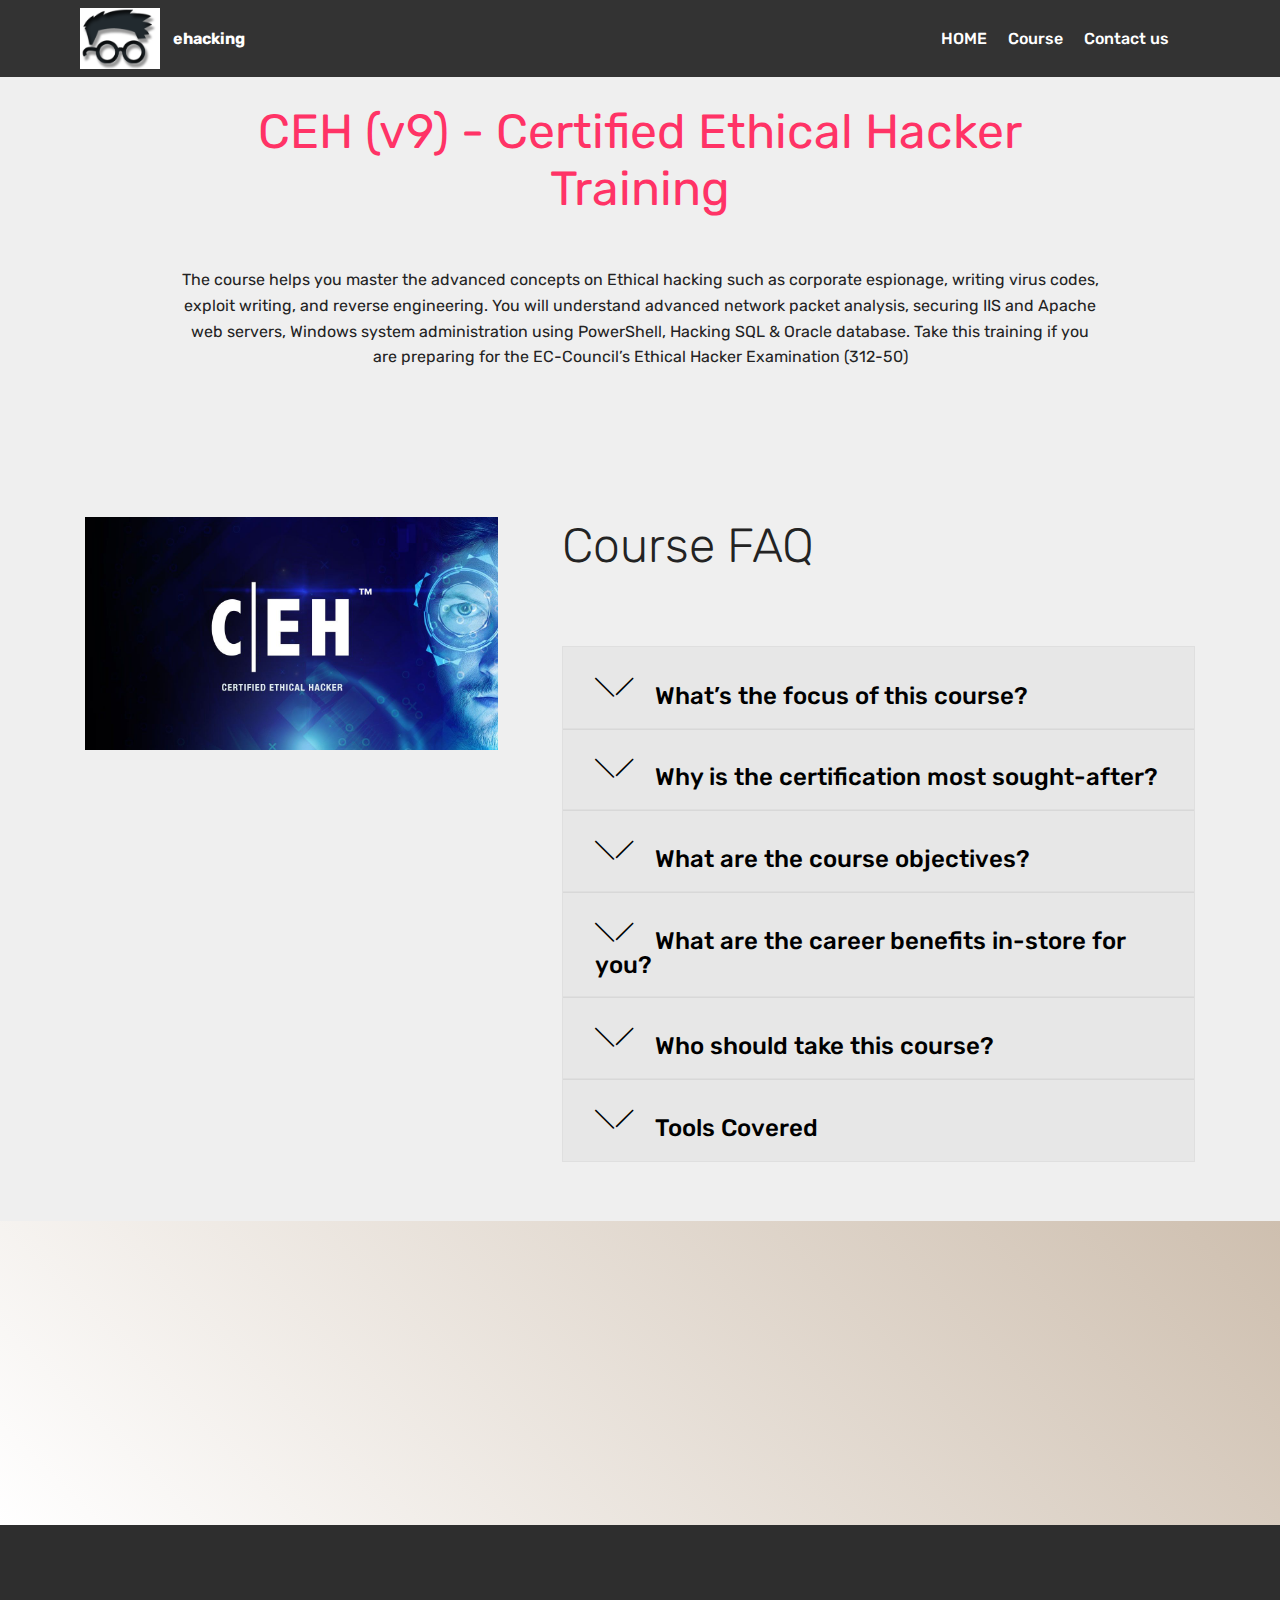
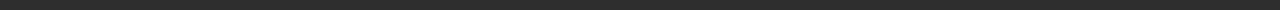
<file: index.html>
<!DOCTYPE html>
<html >
<head>
  <!-- Site made with Mobirise Website Builder v4.5.4, https://mobirise.com -->
  <meta charset="UTF-8">
  <meta http-equiv="X-UA-Compatible" content="IE=edge">
  <meta name="generator" content="Mobirise v4.5.4, mobirise.com">
  <meta name="viewport" content="width=device-width, initial-scale=1, minimum-scale=1">
  <link rel="shortcut icon" href="assets/images/efficiency-hacker-logo-top-201x152.png" type="image/x-icon">
  <meta name="description" content="">
  <title>Home</title>
  <link rel="stylesheet" href="assets/web/assets/mobirise-icons/mobirise-icons.css">
  <link rel="stylesheet" href="assets/tether/tether.min.css">
  <link rel="stylesheet" href="assets/soundcloud-plugin/style.css">
  <link rel="stylesheet" href="assets/bootstrap/css/bootstrap.min.css">
  <link rel="stylesheet" href="assets/bootstrap/css/bootstrap-grid.min.css">
  <link rel="stylesheet" href="assets/bootstrap/css/bootstrap-reboot.min.css">
  <link rel="stylesheet" href="assets/animatecss/animate.min.css">
  <link rel="stylesheet" href="assets/dropdown/css/style.css">
  <link rel="stylesheet" href="assets/theme/css/style.css">
  <link rel="stylesheet" href="assets/mobirise/css/mbr-additional.css" type="text/css">
  
  
  
</head>
<body>
<section class="menu cid-qGcR9BWTE4" once="menu" id="menu1-0">

    

    <nav class="navbar navbar-expand beta-menu navbar-dropdown align-items-center navbar-fixed-top navbar-toggleable-sm">
        <button class="navbar-toggler navbar-toggler-right" type="button" data-toggle="collapse" data-target="#navbarSupportedContent" aria-controls="navbarSupportedContent" aria-expanded="false" aria-label="Toggle navigation">
            <div class="hamburger">
                <span></span>
                <span></span>
                <span></span>
                <span></span>
            </div>
        </button>
        <div class="menu-logo">
            <div class="navbar-brand">
                <span class="navbar-logo">
                    <a href="index.html">
                         <img src="assets/images/efficiency-hacker-logo-top-201x152.png" alt="Mobirise" title="" style="height: 3.8rem;">
                    </a>
                </span>
                <span class="navbar-caption-wrap"><a class="navbar-caption text-white display-4" href="index.html">ehacking</a></span>
            </div>
        </div>
        <div class="collapse navbar-collapse" id="navbarSupportedContent">
            <ul class="navbar-nav nav-dropdown nav-right" data-app-modern-menu="true"><li class="nav-item">
                    <a class="nav-link link text-white display-4" href="https://mobirise.com"><p>
                        &nbsp;</p></a>
                </li><li class="nav-item"><a class="nav-link link text-white display-4" href="index.html">
                        
                        HOME</a></li><li class="nav-item"><a class="nav-link link text-white display-4" href="course.html">Course</a></li><li class="nav-item"><a class="nav-link link text-white display-4" href="contact.html">
                        
                        Contact us</a></li><li class="nav-item"><a class="nav-link link text-white display-4" href="https://mobirise.com">
                        </a></li></ul>
            
        </div>
    </nav>
</section>

<section class="engine"><a href="https://mobirise.co/a">website builder</a></section><section class="header6 cid-qGMH8ShnMM" id="header6-20">

    

    

    <div class="container">
        <div class="row justify-content-md-center">
            <div class="mbr-white col-md-10">
                <h1 class="mbr-section-title align-center mbr-bold pb-3 mbr-fonts-style display-2"><span style="font-weight: normal;"><br>CEH (v9) - Certified Ethical Hacker Training</span></h1>
                <p class="mbr-text align-center pb-3 mbr-fonts-style display-7"><br>The course helps you master the advanced concepts on Ethical hacking such as corporate espionage, writing virus codes, exploit writing, and reverse engineering. You will understand advanced network packet analysis, securing IIS and Apache web servers, Windows system administration using PowerShell, Hacking SQL &amp; Oracle database. Take this training if you are preparing for the EC-Council’s Ethical Hacker Examination (312-50)<br><br></p>
                
            </div>
        </div>
    </div>

    
</section>

<section class="toggle2 cid-qGMKAZ27Nd" id="toggle2-22">
    
        

    
        <div class="container">
            <div class="media-container-row">
                    <div class="toggle-content">
                        <h2 class="mbr-section-title pb-3 align-left mbr-fonts-style display-2">Course FAQ</h2>
                        
                        <div id="bootstrap-toggle" class="toggle-panel accordionStyles tab-content pt-5 mt-2">
                            <div class="card">
                                <div class="card-header" role="tab" id="headingOne">
                                    <a role="button" class="collapsed panel-title text-black" data-toggle="collapse" data-parent="#accordion" data-core="" href="#collapse1_2" aria-expanded="false" aria-controls="collapse1">
                                        <h4 class="mbr-fonts-style display-5">
                                            <span class="sign mbr-iconfont mbri-arrow-down inactive"></span>&nbsp;What’s the focus of this course?</h4>
                                    </a>
                                </div>
                                <div id="collapse1_2" class="panel-collapse noScroll collapse" role="tabpanel" aria-labelledby="headingOne">
                                    <div class="panel-body p-4">
                                        <p class="mbr-fonts-style panel-text display-7">
                                           CEH®V9 (Certified Ethical Hacker) training and certification course provides online course &nbsp;to scan, test, hack and secure systems and applications. The extensive course on ethical hacking with 18 of the most current security domains give participants in-depth knowledge and practical approach to the current essential security systems. This course prepares for EC-Council Certified Ethical Hacker exam 312-50.</p>
                                    </div>
                                </div>
                            </div>
                            <div class="card">
                                <div class="card-header" role="tab" id="headingTwo">
                                    <a role="button" class="collapsed panel-title text-black" data-toggle="collapse" data-parent="#accordion" data-core="" href="#collapse2_2" aria-expanded="false" aria-controls="collapse2">
                                        <h4 class="mbr-fonts-style display-5">
                                            <span class="sign mbr-iconfont mbri-arrow-down inactive"></span>&nbsp;Why is the certification most sought-after?</h4>
                                    </a>
                                </div>
                                <div id="collapse2_2" class="panel-collapse noScroll collapse" role="tabpanel" aria-labelledby="headingTwo">
                                    <div class="panel-body p-4">
                                        <p class="mbr-fonts-style panel-text display-7">
                                           CEH®V9 certification provides the impetus to enter the information security domain and certifies individuals in various information security skills. Many IT companies have made CEH certification a compulsory qualification for security-related posts making it a go-to certification for security professionals.</p>
                                    </div>
                                </div>
                            </div>
                            <div class="card">
                                <div class="card-header" role="tab" id="headingThree">
                                    <a role="button" class="collapsed panel-title text-black" data-toggle="collapse" data-parent="#accordion" data-core="" href="#collapse3_2" aria-expanded="true" aria-controls="collapse3">
                                        <h4 class="mbr-fonts-style display-5">
                                            <span class="sign mbr-iconfont mbri-arrow-down inactive"></span>&nbsp;What are the course objectives?</h4>
                                    </a>
                                </div>
                                <div id="collapse3_2" class="panel-collapse noScroll collapse" role="tabpanel" aria-labelledby="headingThree">
                                    <div class="panel-body p-4">
                                        <p class="mbr-fonts-style panel-text display-7">CEH certification course provides a good start for learning web and mobile application security and expanding the present knowledge of identifying threats and vulnerabilities. Following are some of the learning benefits-
<br><br>* It prepares candidates to handle information security with more clarity
<br>* Helps them to understand the finer nuances of Trojans, Backdoors and Countermeasures
<br>* Better understanding of IDS, Firewalls, Honeypots and Wireless Hacking
<br>* Knowledge in advanced Hacking concepts – hacking Mobile devices &amp; smart phones, Corporate Espionage, writing Virus codes, exploit writing &amp; Reverse Engineering
<br>* Expertise on advanced concepts like –Advanced network packet analysis, Securing IIS &amp; Apache Web servers, Windows system administration using Powershell, Hacking SQL &amp; Oracle database
<br>* Coverage of latest development in mobile and web technologies including Andriod OS 4.1 and Apps, iOS 6 and Apps, BlackBerry 7 OS, Windows Phone 8 and HTML 5
<br>* Advanced Log Management for Information Assurance</p>
                                    </div>
                                </div>
                            </div>
                            <div class="card">
                                <div class="card-header" role="tab" id="headingThree">
                                    <a role="button" class="collapsed panel-title  text-black" data-toggle="collapse" data-parent="#accordion" data-core="" href="#collapse4_2" aria-expanded="false" aria-controls="collapse4">
                                        <h4 class="mbr-fonts-style display-5">
                                            <span class="sign mbr-iconfont mbri-arrow-down inactive"></span>&nbsp;What are the career benefits in-store for you?</h4>
                                    </a>
                                </div>
                                <div id="collapse4_2" class="panel-collapse noScroll collapse" role="tabpanel" aria-labelledby="headingThree">
                                    <div class="panel-body p-4">
                                        <p class="mbr-fonts-style panel-text display-7">CEH certification opens up various career avenues as a certified ethical hacker. Few of them are as following as-
<br>* One can aim at becoming a forensic analyst, intrusion analyst, or a security manager after successfully earning a CEH credential
<br><em>* CEH certification also covers the requirements for such roles as Computer Network Defense (CND) Analyst, CND Infrastructure Support, CND Incident Responder, and CND Auditor
<br><strong>* Average</strong> <strong>CEH salaries (approximately $92,000) are 44% higher than IT Security salaries (approximately $64,000)</strong> *Source: indeed.com.</em></p>
                                    </div>
                                </div>
                            </div>
                            <div class="card">
                                <div class="card-header" role="tab" id="headingThree">
                                    <a role="button" class="collapsed panel-title text-black" data-toggle="collapse" data-parent="#accordion" data-core="" href="#collapse5_2" aria-expanded="false" aria-controls="collapse5">
                                        <h4 class="mbr-fonts-style display-5">
                                            <span class="sign mbr-iconfont mbri-arrow-down inactive"></span>&nbsp;Who should take this course?</h4>
                                    </a>
                                </div>
                                <div id="collapse5_2" class="panel-collapse noScroll collapse" role="tabpanel" aria-labelledby="headingThree">
                                    <div class="panel-body p-4">
                                        <p class="mbr-fonts-style panel-text display-4">The Certified Ethical Hacker certification is best suited for-
<br><strong>Security officers
<br>Security practitioners
<br>Site administrators
<br>IS / IT Specialist / Analyst / Manager
<br>IS / IT Auditor / Consultant
<br>IT Operations Manager
<br>Security Specialist / Analyst
<br>Security Manager / Architect
<br>Security Consultant / Professional
<br>Security Officer / Engineer
<br>Security Administrator
<br>Security Auditor
<br>Network Specialist / Analyst
<br>Network Manager / Architect
<br>Network Consultant / Professional
<br>Network Administrator
<br>Technical Support Engineer
<br>Senior Systems Engineer
<br>Systems Analyst
<br>Systems Administrator</strong></p>
                                    </div>
                                </div>
                            </div>
                            <div class="card">
                                <div class="card-header" role="tab" id="headingThree">
                                    <a role="button" class="collapsed panel-title text-black" data-toggle="collapse" data-parent="#accordion" data-core="" href="#collapse6_2" aria-expanded="false" aria-controls="collapse6">
                                        <h4 class="mbr-fonts-style display-5">
                                            <span class="sign mbr-iconfont mbri-arrow-down inactive"></span>&nbsp;Tools Covered
</h4>
                                    </a>
                                </div>
                                <div id="collapse6_2" class="panel-collapse noScroll collapse" role="tabpanel" aria-labelledby="headingThree">
                                    <div class="panel-body p-4">
                                        <p class="mbr-fonts-style panel-text display-7"><strong>Network security Tools
<br>back track  NMAP PROJECT
<br>Password Cracking Tools
<br>AIRCRACK-NG  John the Ripper  THC-Hydra
<br>Penetration testing Tools
<br>metasploit
<br>Sniffing Tools
<br>BETTERCAP  WIRESHARK
<br>SQL Injection Tools
<br>sqlmap  sqlninja
<br>Web application security Tools
<br>OWASP  w3af</strong></p>
                                    </div>
                                </div>
                            </div>
                        </div>
                    </div>
                <div class="mbr-figure" style="width: 71%;">
                     <img src="assets/images/c11-1280x720.jpg" alt="Mobirise" title="">
                </div>
            </div>
        </div>
</section>

<section class="mbr-section info1 cid-qGMR6GDNwz" id="info1-23">

    

    
    <div class="container">
        <div class="row justify-content-center content-row">
            <div class="media-container-column title col-12 col-lg-7 col-md-6">
                
                <h2 class="align-left mbr-bold mbr-fonts-style display-2">Course preview</h2>
            </div>
            <div class="media-container-column col-12 col-lg-3 col-md-4">
                <div class="mbr-section-btn align-right py-4"><a class="btn btn-primary display-4" href="assets/files/hacking%20course%20content.docx" target="_blank">Download syllabus</a> <a class="btn btn-primary display-4" href="course.html">Course preview<br></a></div>
            </div>
        </div>
    </div>
</section>

<section once="" class="cid-qGMSv2DPyg" id="footer6-24">

    

    

    <div class="container">
        <div class="media-container-row align-center mbr-white">
            <div class="col-12">
                <p class="mbr-text mb-0 mbr-fonts-style display-7">
                    © Copyright 2017 ehacking- All Rights Reserved
                </p>
            </div>
        </div>
    </div>
</section>


  <script src="assets/web/assets/jquery/jquery.min.js"></script>
  <script src="assets/popper/popper.min.js"></script>
  <script src="assets/tether/tether.min.js"></script>
  <script src="assets/bootstrap/js/bootstrap.min.js"></script>
  <script src="assets/smoothscroll/smooth-scroll.js"></script>
  <script src="assets/touchswipe/jquery.touch-swipe.min.js"></script>
  <script src="assets/viewportchecker/jquery.viewportchecker.js"></script>
  <script src="assets/mbr-switch-arrow/mbr-switch-arrow.js"></script>
  <script src="assets/dropdown/js/script.min.js"></script>
  <script src="assets/theme/js/script.js"></script>
  
  
 <div id="scrollToTop" class="scrollToTop mbr-arrow-up"><a style="text-align: center;"><i></i></a></div>
    <input name="animation" type="hidden">
  </body>
</html>
</file>
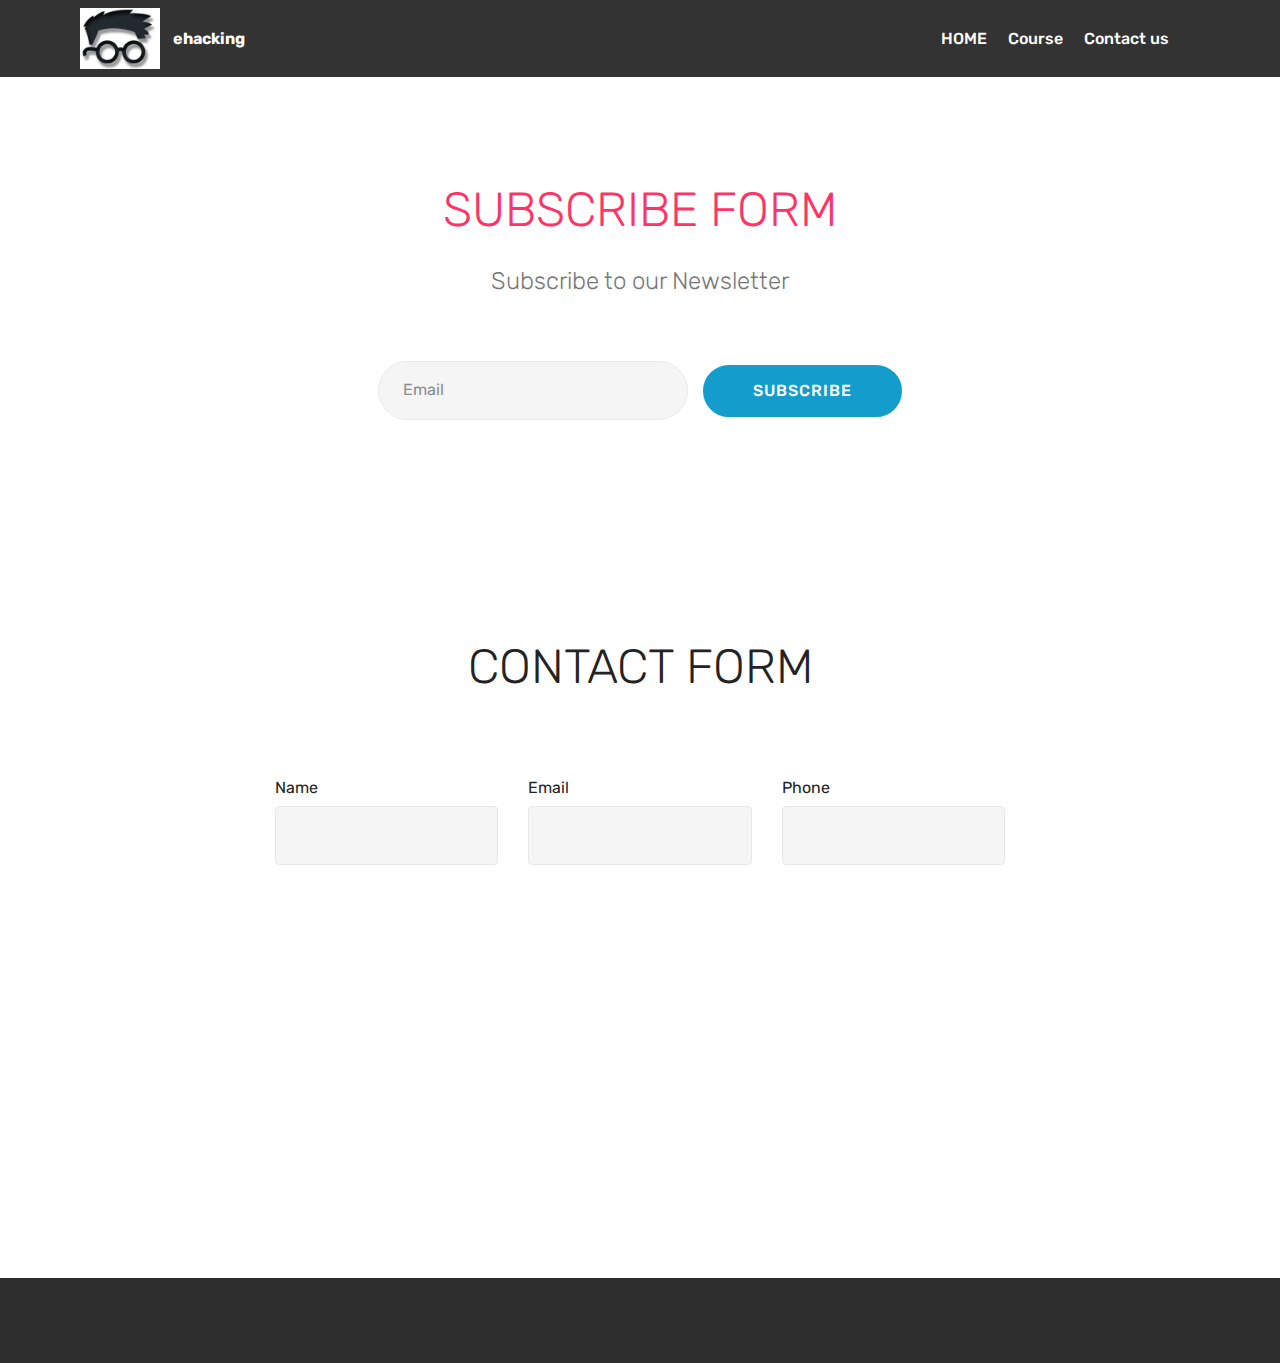
<file: contact.html>
<!DOCTYPE html>
<html >
<head>
  <!-- Site made with Mobirise Website Builder v4.5.4, https://mobirise.com -->
  <meta charset="UTF-8">
  <meta http-equiv="X-UA-Compatible" content="IE=edge">
  <meta name="generator" content="Mobirise v4.5.4, mobirise.com">
  <meta name="viewport" content="width=device-width, initial-scale=1, minimum-scale=1">
  <link rel="shortcut icon" href="assets/images/efficiency-hacker-logo-top-201x152.png" type="image/x-icon">
  <meta name="description" content="">
  <title>contact us</title>
  <link rel="stylesheet" href="assets/web/assets/mobirise-icons/mobirise-icons.css">
  <link rel="stylesheet" href="assets/tether/tether.min.css">
  <link rel="stylesheet" href="assets/soundcloud-plugin/style.css">
  <link rel="stylesheet" href="assets/bootstrap/css/bootstrap.min.css">
  <link rel="stylesheet" href="assets/bootstrap/css/bootstrap-grid.min.css">
  <link rel="stylesheet" href="assets/bootstrap/css/bootstrap-reboot.min.css">
  <link rel="stylesheet" href="assets/animatecss/animate.min.css">
  <link rel="stylesheet" href="assets/dropdown/css/style.css">
  <link rel="stylesheet" href="assets/theme/css/style.css">
  <link rel="stylesheet" href="assets/mobirise/css/mbr-additional.css" type="text/css">
  
  
  
</head>
<body>
<section class="menu cid-qGrINOXHf8" once="menu" id="menu1-t">

    

    <nav class="navbar navbar-expand beta-menu navbar-dropdown align-items-center navbar-fixed-top navbar-toggleable-sm">
        <button class="navbar-toggler navbar-toggler-right" type="button" data-toggle="collapse" data-target="#navbarSupportedContent" aria-controls="navbarSupportedContent" aria-expanded="false" aria-label="Toggle navigation">
            <div class="hamburger">
                <span></span>
                <span></span>
                <span></span>
                <span></span>
            </div>
        </button>
        <div class="menu-logo">
            <div class="navbar-brand">
                <span class="navbar-logo">
                    <a href="index.html">
                         <img src="assets/images/efficiency-hacker-logo-top-201x152.png" alt="Mobirise" title="" style="height: 3.8rem;">
                    </a>
                </span>
                <span class="navbar-caption-wrap"><a class="navbar-caption text-white display-4" href="index.html">ehacking</a></span>
            </div>
        </div>
        <div class="collapse navbar-collapse" id="navbarSupportedContent">
            <ul class="navbar-nav nav-dropdown nav-right" data-app-modern-menu="true"><li class="nav-item">
                    <a class="nav-link link text-white display-4" href="https://mobirise.com"><p>
                        &nbsp;</p></a>
                </li><li class="nav-item"><a class="nav-link link text-white display-4" href="index.html">
                        
                        HOME</a></li><li class="nav-item"><a class="nav-link link text-white display-4" href="course.html">Course</a></li><li class="nav-item"><a class="nav-link link text-white display-4" href="contact.html">
                        
                        Contact us</a></li><li class="nav-item"><a class="nav-link link text-white display-4" href="https://mobirise.com">
                        </a></li></ul>
            
        </div>
    </nav>
</section>

<section class="engine"><a href="https://mobirise.co/k">free bootstrap templates</a></section><section class="mbr-section form3 cid-qGrINZ1hqn" id="form3-y">

    

    

    <div class="container">
        <div class="row justify-content-center">
            <div class="title col-12 col-lg-8">
                <h2 class="align-center pb-2 mbr-fonts-style display-2"><p>
                    <br><br>SUBSCRIBE FORM
                </p></h2>
                <h3 class="mbr-section-subtitle align-center pb-5 mbr-light mbr-fonts-style display-5">
                    Subscribe to our Newsletter
                </h3>
            </div>
        </div>

        <div class="row py-2 justify-content-center">
            <div class="col-12 col-lg-6  col-md-8 " data-form-type="formoid">
                <div data-form-alert="" hidden="">Thanks for filling out the form!</div>
                <form class="mbr-form" action="https://mobirise.com/" method="post" data-form-title="Mobirise Form"><input type="hidden" data-form-email="true" value="a0l22AOs5/B/E7fiYRWQxvnXst51pExv9R7YQCVx9ehkwcWy6BoUjQqrUgo/B85xzGn9pUZ55JNd8MdSfUxz8vxCu6ZFJ3PEvA22/APC46MoUa9UQ6SnrnxVJuPVTXpl">
                    <div class="mbr-subscribe input-group">
                        <input class="form-control" type="email" name="email" placeholder="Email" data-form-field="Email" required="" id="email-form3-y">
                        <span class="input-group-btn"><button href="" type="submit" class="btn btn-primary display-4">SUBSCRIBE</button></span>
                    </div>
                </form>
            </div>
        </div>
    </div>
</section>

<section class="mbr-section form1 cid-qGrIO1whms" id="form1-10">

    

    
    <div class="container">
        <div class="row justify-content-center">
            <div class="title col-12 col-lg-8">
                <h2 class="mbr-section-title align-center pb-3 mbr-fonts-style display-2">
                    CONTACT FORM
                </h2>
                <h3 class="mbr-section-subtitle align-center mbr-light pb-3 mbr-fonts-style display-5"></h3>
            </div>
        </div>
    </div>
    <div class="container">
        <div class="row justify-content-center">
            <div class="media-container-column col-lg-8" data-form-type="formoid">
                    <div data-form-alert="" hidden="">Thanks for filling out the form!</div>
            
                    <form class="mbr-form" action="https://mobirise.com/" method="post" data-form-title="Mobirise Form"><input type="hidden" data-form-email="true" value="B9ebdK7IOVLUKSEPkyQ3A7CBEgjQuJGX7J6JIt2wEYO0fjwZ1Xj6kmg+zHpaYTlnVaAManviudKaN/t65ZAU9eK9+k7cm3kZalwLu+2Ejhd7tBMIVG8v9ArHEbVt5Irc">
                        <div class="row row-sm-offset">
                            <div class="col-md-4 multi-horizontal" data-for="name">
                                <div class="form-group">
                                    <label class="form-control-label mbr-fonts-style display-7" for="name-form1-10">Name</label>
                                    <input type="text" class="form-control" name="name" data-form-field="Name" required="" id="name-form1-10">
                                </div>
                            </div>
                            <div class="col-md-4 multi-horizontal" data-for="email">
                                <div class="form-group">
                                    <label class="form-control-label mbr-fonts-style display-7" for="email-form1-10">Email</label>
                                    <input type="email" class="form-control" name="email" data-form-field="Email" required="" id="email-form1-10">
                                </div>
                            </div>
                            <div class="col-md-4 multi-horizontal" data-for="phone">
                                <div class="form-group">
                                    <label class="form-control-label mbr-fonts-style display-7" for="phone-form1-10">Phone</label>
                                    <input type="tel" class="form-control" name="phone" data-form-field="Phone" id="phone-form1-10">
                                </div>
                            </div>
                        </div>
                        <div class="form-group" data-for="message">
                            <label class="form-control-label mbr-fonts-style display-7" for="message-form1-10">Message</label>
                            <textarea type="text" class="form-control" name="message" rows="7" data-form-field="Message" id="message-form1-10"></textarea>
                        </div>
            
                        <span class="input-group-btn"><button href="" type="submit" class="btn btn-primary btn-form display-4">SEND FORM</button></span>
                    </form>
            </div>
        </div>
    </div>
</section>

<section once="" class="cid-qGMDjaBbSF" id="footer6-1s">

    

    

    <div class="container">
        <div class="media-container-row align-center mbr-white">
            <div class="col-12">
                <p class="mbr-text mb-0 mbr-fonts-style display-7">
                    © Copyright 2017 ehacking- All Rights Reserved
                </p>
            </div>
        </div>
    </div>
</section>


  <script src="assets/web/assets/jquery/jquery.min.js"></script>
  <script src="assets/popper/popper.min.js"></script>
  <script src="assets/tether/tether.min.js"></script>
  <script src="assets/bootstrap/js/bootstrap.min.js"></script>
  <script src="assets/smoothscroll/smooth-scroll.js"></script>
  <script src="assets/touchswipe/jquery.touch-swipe.min.js"></script>
  <script src="assets/viewportchecker/jquery.viewportchecker.js"></script>
  <script src="assets/dropdown/js/script.min.js"></script>
  <script src="assets/theme/js/script.js"></script>
  <script src="assets/formoid/formoid.min.js"></script>
  
  
 <div id="scrollToTop" class="scrollToTop mbr-arrow-up"><a style="text-align: center;"><i></i></a></div>
    <input name="animation" type="hidden">
  </body>
</html>
</file>
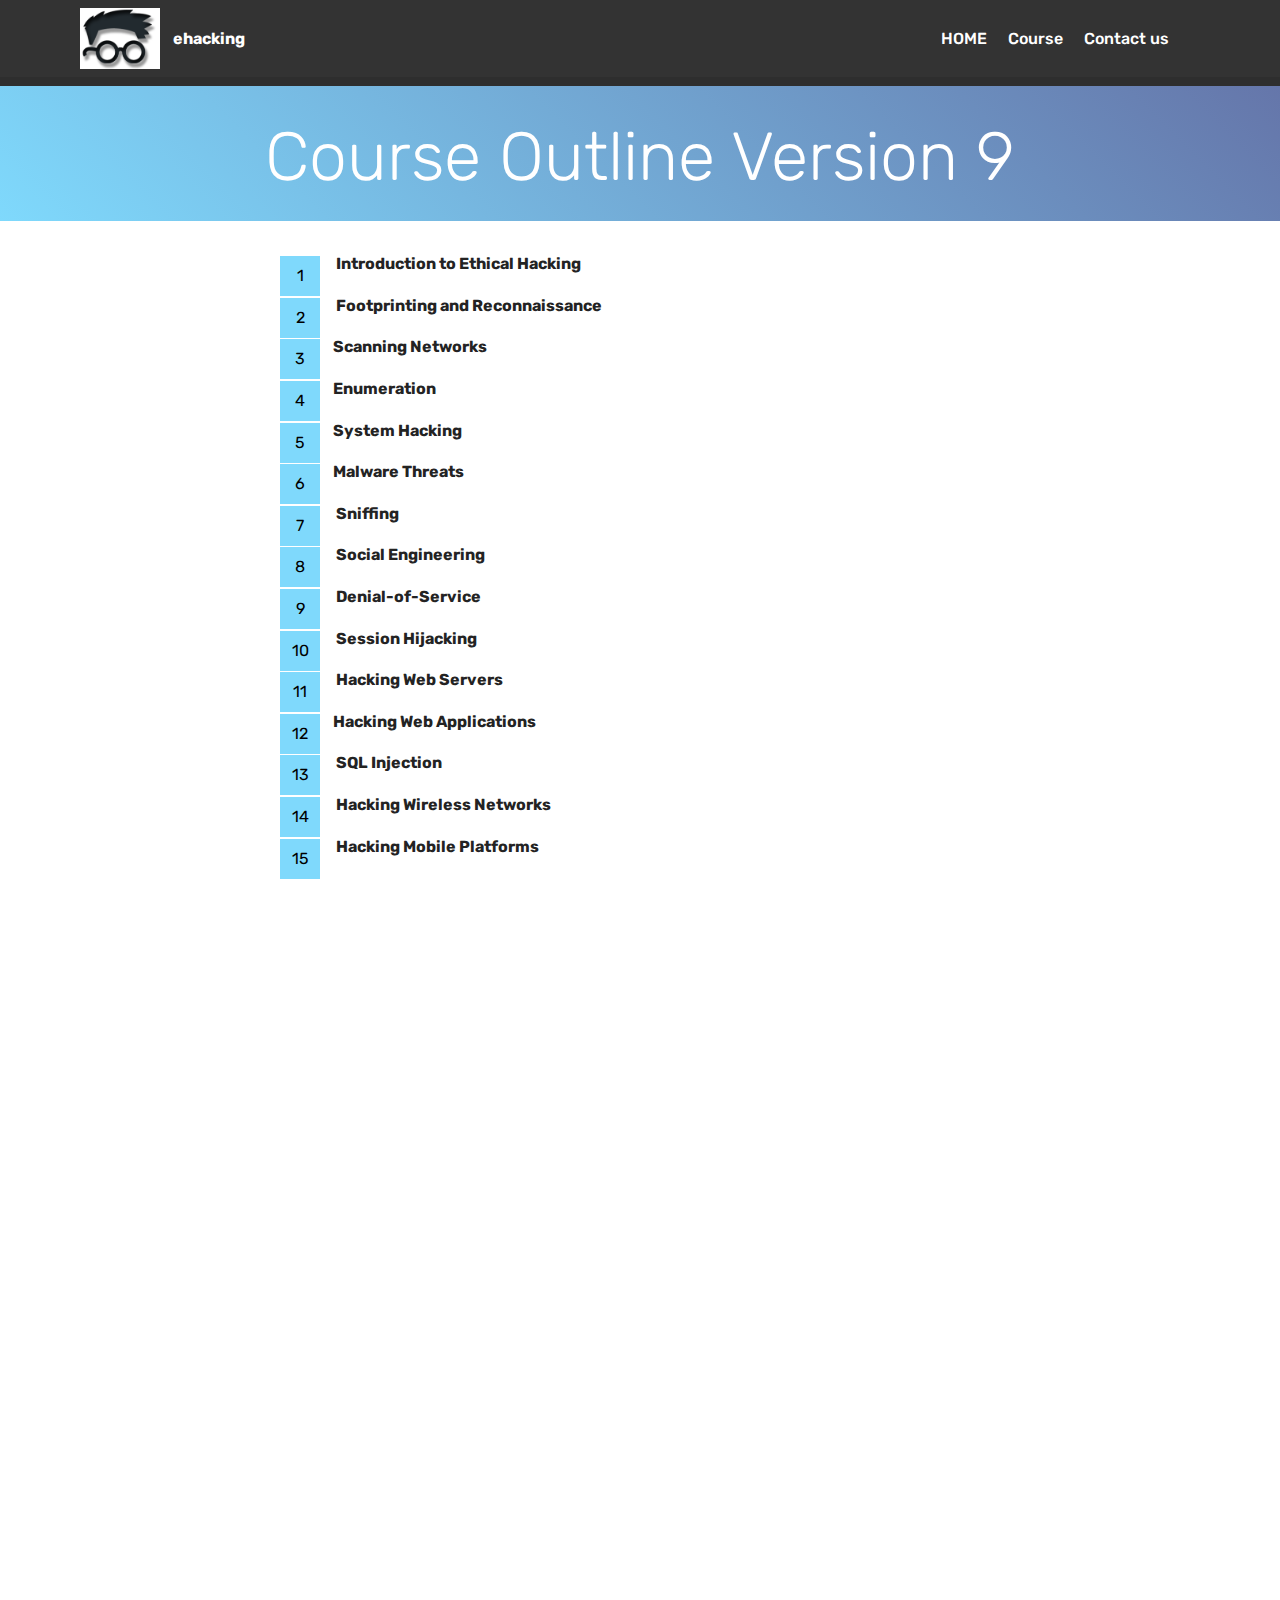
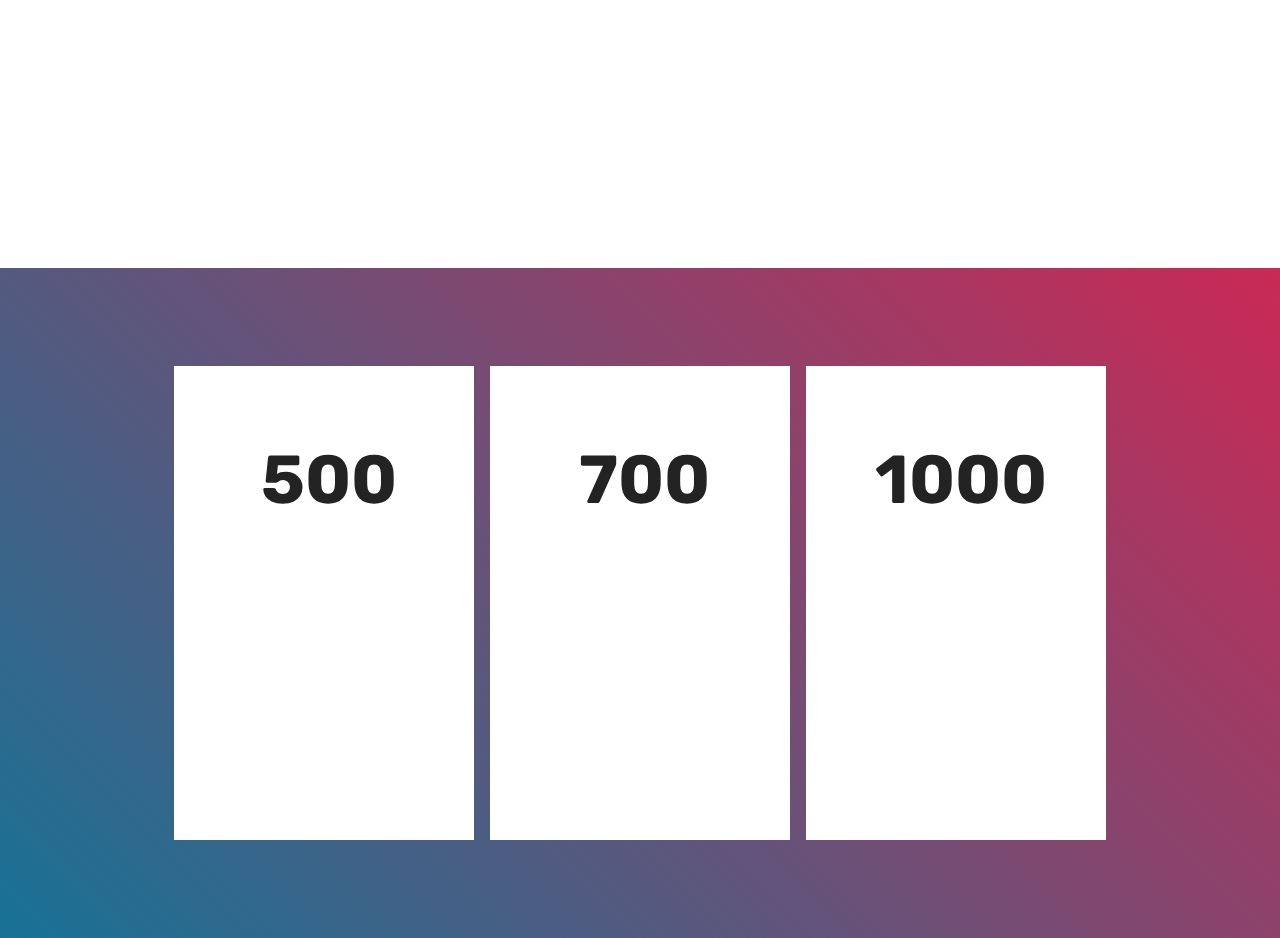
<file: course.html>
<!DOCTYPE html>
<html >
<head>
  <!-- Site made with Mobirise Website Builder v4.5.4, https://mobirise.com -->
  <meta charset="UTF-8">
  <meta http-equiv="X-UA-Compatible" content="IE=edge">
  <meta name="generator" content="Mobirise v4.5.4, mobirise.com">
  <meta name="viewport" content="width=device-width, initial-scale=1, minimum-scale=1">
  <link rel="shortcut icon" href="assets/images/efficiency-hacker-logo-top-201x152.png" type="image/x-icon">
  <meta name="description" content="">
  <title>course</title>
  <link rel="stylesheet" href="assets/web/assets/mobirise-icons/mobirise-icons.css">
  <link rel="stylesheet" href="assets/tether/tether.min.css">
  <link rel="stylesheet" href="assets/bootstrap/css/bootstrap.min.css">
  <link rel="stylesheet" href="assets/bootstrap/css/bootstrap-grid.min.css">
  <link rel="stylesheet" href="assets/bootstrap/css/bootstrap-reboot.min.css">
  <link rel="stylesheet" href="assets/soundcloud-plugin/style.css">
  <link rel="stylesheet" href="assets/dropdown/css/style.css">
  <link rel="stylesheet" href="assets/animatecss/animate.min.css">
  <link rel="stylesheet" href="assets/theme/css/style.css">
  <link rel="stylesheet" href="assets/mobirise/css/mbr-additional.css" type="text/css">
  
  
  
</head>
<body>
<section class="menu cid-qGrIHEJz6L" once="menu" id="menu1-k">

    

    <nav class="navbar navbar-expand beta-menu navbar-dropdown align-items-center navbar-fixed-top navbar-toggleable-sm">
        <button class="navbar-toggler navbar-toggler-right" type="button" data-toggle="collapse" data-target="#navbarSupportedContent" aria-controls="navbarSupportedContent" aria-expanded="false" aria-label="Toggle navigation">
            <div class="hamburger">
                <span></span>
                <span></span>
                <span></span>
                <span></span>
            </div>
        </button>
        <div class="menu-logo">
            <div class="navbar-brand">
                <span class="navbar-logo">
                    <a href="index.html">
                         <img src="assets/images/efficiency-hacker-logo-top-201x152.png" alt="Mobirise" title="" style="height: 3.8rem;">
                    </a>
                </span>
                <span class="navbar-caption-wrap"><a class="navbar-caption text-white display-4" href="index.html">ehacking</a></span>
            </div>
        </div>
        <div class="collapse navbar-collapse" id="navbarSupportedContent">
            <ul class="navbar-nav nav-dropdown nav-right" data-app-modern-menu="true"><li class="nav-item">
                    <a class="nav-link link text-white display-4" href="https://mobirise.com"><p>
                        &nbsp;</p></a>
                </li><li class="nav-item"><a class="nav-link link text-white display-4" href="index.html">
                        
                        HOME</a></li><li class="nav-item"><a class="nav-link link text-white display-4" href="course.html">Course</a></li><li class="nav-item"><a class="nav-link link text-white display-4" href="contact.html">
                        
                        Contact us</a></li><li class="nav-item"><a class="nav-link link text-white display-4" href="https://mobirise.com">
                        </a></li></ul>
            
        </div>
    </nav>
</section>

<section class="engine"><a href="https://mobirise.co/a">website builder</a></section><section once="" class="cid-qGrIHSLcFX" id="footer6-s">

    

    

    <div class="container">
        <div class="media-container-row align-center mbr-white">
            <div class="col-12">
                <p class="mbr-text mb-0 mbr-fonts-style display-7">
                    © Copyright 2017 ehacking- All Rights Reserved
                </p>
            </div>
        </div>
    </div>
</section>

<section class="header5 cid-qGMZjAbkPd" id="header5-26">

    

    
    <div class="container">
        <div class="row justify-content-center">
            <div class="mbr-white col-md-10">
                <h1 class="mbr-section-title align-center pb-3 mbr-fonts-style display-1">Course Outline Version 9</h1>
                
                
            </div>
        </div>
    </div>

    
</section>

<section class="mbr-section article content11 cid-qGMYUpp8LY" id="content11-25">
     

    <div class="container">
        <div class="media-container-row">
            <div class="mbr-text counter-container col-12 col-md-8 mbr-fonts-style display-7">
                <ol>
                    <li><strong>&nbsp;Introduction to Ethical Hacking</strong></li><li><strong>&nbsp;Footprinting and Reconnaissance</strong><br></li>
                    <li><strong>Scanning Networks</strong></li>
                    <li><strong>Enumeration</strong></li><li><strong>System Hacking</strong></li><li><strong>Malware Threats
</strong></li><li><strong>&nbsp;Sniffing
</strong></li><li><strong>&nbsp;Social Engineering
</strong></li><li><strong>&nbsp;Denial-of-Service
</strong></li><li><strong>&nbsp;Session Hijacking
</strong></li><li><strong>&nbsp;Hacking Web Servers</strong></li><li><strong>Hacking Web Applications
</strong></li><li><strong>&nbsp;SQL Injection&nbsp;</strong></li><li><strong>&nbsp;Hacking Wireless Networks
</strong></li><li><strong>&nbsp;Hacking Mobile Platforms
</strong></li><li><strong>&nbsp;Evading IDS, Firewalls, and Honeypots
</strong></li><li><strong>&nbsp;Cloud Computing
</strong></li><li><strong>&nbsp;Cryptography</strong></li></ol><p><br></p><p><br></p><ol>
                </ol>
            </div>
        </div>
    </div>
</section>

<section class="cid-qGNcQwKEKw" id="image2-2g">

    

    <figure class="mbr-figure">
        <div class="image-block" style="width: 100%;">
            <img src="assets/images/t-1366x774.jpg" alt="Mobirise" title="">
            
        </div>
    </figure>
</section>

<section class="cid-qGN4Y1NPgz" id="pricing-tables1-2a">

    

    
    <div class="container">
        <div class="media-container-row">

            <div class="plan col-12 mx-2 my-2 justify-content-center col-lg-4">
                <div class="plan-header text-center pt-5">
                    <h3 class="plan-title mbr-fonts-style display-5">
                        Standart
                    </h3>
                    <div class="plan-price">
                        <span class="price-value mbr-fonts-style display-5">&nbsp;</span>
                        <span class="price-figure mbr-fonts-style display-1">500</span>
                        <small class="price-term mbr-fonts-style display-7"></small>
                    </div>
                </div>
                <div class="plan-body pb-5">
                    <div class="plan-list align-center">
                        <ul class="list-group list-group-flush mbr-fonts-style display-7">
                            <li class="list-group-item">18 Modules
</li><li class="list-group-item">Books</li><li class="list-group-item">Video Lectures</li><li class="list-group-item"><br></li>
                        </ul>
                    </div>
                    <div class="mbr-section-btn text-center pt-4"><a href="register.html" class="btn btn-primary display-4">REGISTER NOW</a></div>
                </div>
            </div>

            <div class="plan col-12 mx-2 my-2 justify-content-center col-lg-4">
                <div class="plan-header text-center pt-5">
                    <h3 class="plan-title mbr-fonts-style display-5">
                        Premium</h3>
                    <div class="plan-price">
                        <span class="price-value mbr-fonts-style display-5">&nbsp;</span>
                        <span class="price-figure mbr-fonts-style display-1">
                            700</span>
                        <small class="price-term mbr-fonts-style display-7"></small>
                    </div>
                </div>
                <div class="plan-body pb-5">
                    <div class="plan-list align-center">
                        <ul class="list-group list-group-flush mbr-fonts-style display-7">
                            <li class="list-group-item">18 Modules
</li><li class="list-group-item">Hacking Tools
</li><li class="list-group-item">Video Lectures</li><li class="list-group-item"><br></li>
                        </ul>
                    </div>
                    <div class="mbr-section-btn text-center pt-4"><a href="register.html" class="btn btn-primary display-4">REGISTER NOW</a></div>
                </div>
            </div>

            <div class="plan col-12 mx-2 my-2 justify-content-center col-lg-4">
                <div class="plan-header text-center pt-5">
                    <h3 class="plan-title mbr-fonts-style display-5">Platinum</h3>
                    <div class="plan-price">
                        <span class="price-value mbr-fonts-style display-5">&nbsp;</span>
                        <span class="price-figure mbr-fonts-style display-1">1000</span>
                        <small class="price-term mbr-fonts-style display-7"></small>
                    </div>
                </div>
                <div class="plan-body pb-5">
                    <div class="plan-list align-center">
                        <ul class="list-group list-group-flush mbr-fonts-style display-7">
                            <li class="list-group-item">18 Modules
</li><li class="list-group-item">Hacking Tools
</li><li class="list-group-item">Videos
</li><li class="list-group-item">Books</li>
                        </ul>
                    </div>
                    <div class="mbr-section-btn text-center pt-4"><a href="register.html" class="btn btn-primary display-4">REGISTER NOW</a></div>
                </div>
            </div>

            
        </div>
    </div>
</section>


  <script src="assets/web/assets/jquery/jquery.min.js"></script>
  <script src="assets/popper/popper.min.js"></script>
  <script src="assets/tether/tether.min.js"></script>
  <script src="assets/bootstrap/js/bootstrap.min.js"></script>
  <script src="assets/smoothscroll/smooth-scroll.js"></script>
  <script src="assets/dropdown/js/script.min.js"></script>
  <script src="assets/touchswipe/jquery.touch-swipe.min.js"></script>
  <script src="assets/viewportchecker/jquery.viewportchecker.js"></script>
  <script src="assets/theme/js/script.js"></script>
  
  
 <div id="scrollToTop" class="scrollToTop mbr-arrow-up"><a style="text-align: center;"><i></i></a></div>
    <input name="animation" type="hidden">
  </body>
</html>
</file>
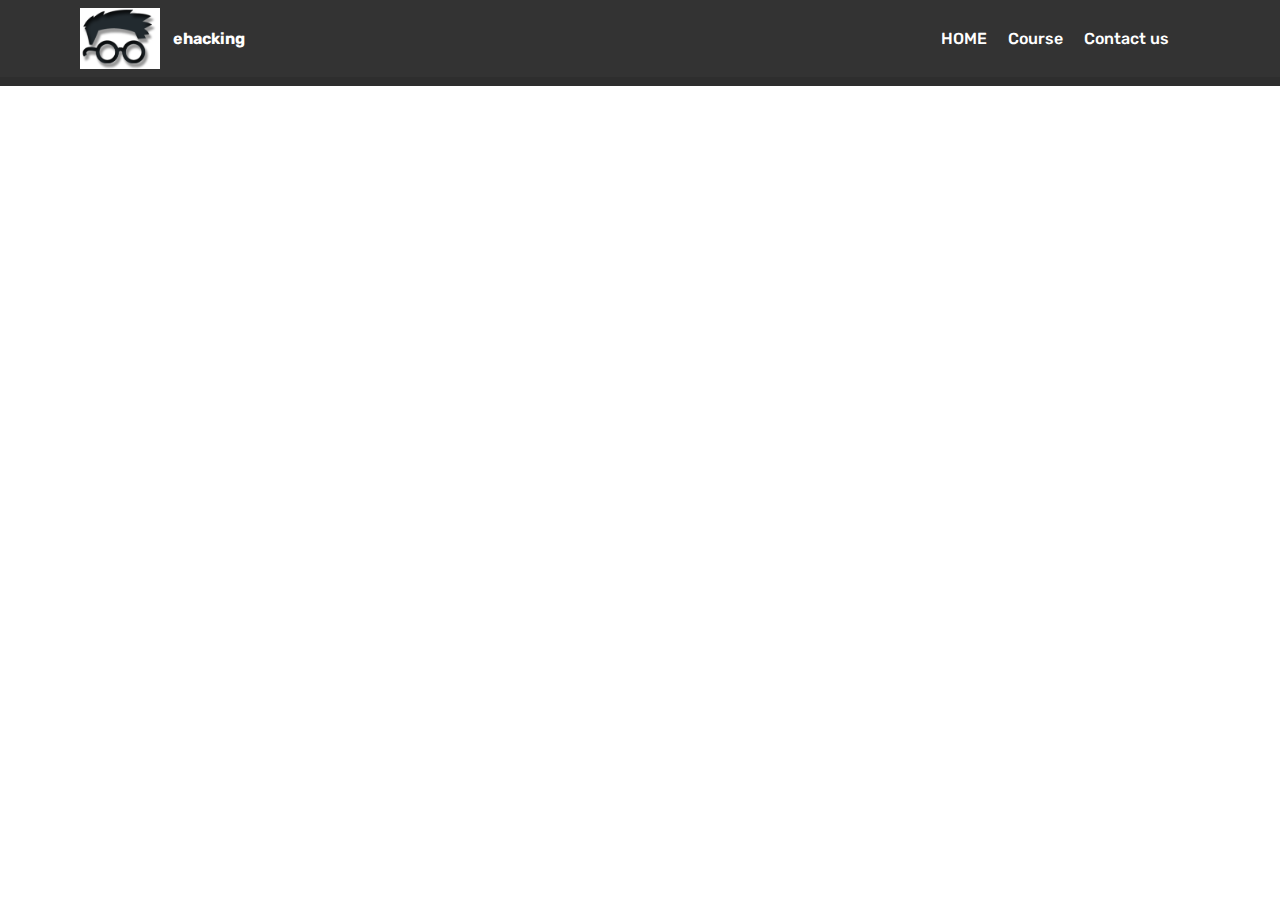
<file: register.html>
<!DOCTYPE html>
<html >
<head>
  <!-- Site made with Mobirise Website Builder v4.5.4, https://mobirise.com -->
  <meta charset="UTF-8">
  <meta http-equiv="X-UA-Compatible" content="IE=edge">
  <meta name="generator" content="Mobirise v4.5.4, mobirise.com">
  <meta name="viewport" content="width=device-width, initial-scale=1, minimum-scale=1">
  <link rel="shortcut icon" href="assets/images/efficiency-hacker-logo-top-201x152.png" type="image/x-icon">
  <meta name="description" content="Web Page Generator Description">
  <title>register</title>
  <link rel="stylesheet" href="assets/web/assets/mobirise-icons/mobirise-icons.css">
  <link rel="stylesheet" href="assets/tether/tether.min.css">
  <link rel="stylesheet" href="assets/bootstrap/css/bootstrap.min.css">
  <link rel="stylesheet" href="assets/bootstrap/css/bootstrap-grid.min.css">
  <link rel="stylesheet" href="assets/bootstrap/css/bootstrap-reboot.min.css">
  <link rel="stylesheet" href="assets/soundcloud-plugin/style.css">
  <link rel="stylesheet" href="assets/dropdown/css/style.css">
  <link rel="stylesheet" href="assets/animatecss/animate.min.css">
  <link rel="stylesheet" href="assets/theme/css/style.css">
  <link rel="stylesheet" href="assets/mobirise/css/mbr-additional.css" type="text/css">
  
  
  
</head>
<body>
<section class="menu cid-qGcR9BWTE4" once="menu" id="menu1-1k">

    

    <nav class="navbar navbar-expand beta-menu navbar-dropdown align-items-center navbar-fixed-top navbar-toggleable-sm">
        <button class="navbar-toggler navbar-toggler-right" type="button" data-toggle="collapse" data-target="#navbarSupportedContent" aria-controls="navbarSupportedContent" aria-expanded="false" aria-label="Toggle navigation">
            <div class="hamburger">
                <span></span>
                <span></span>
                <span></span>
                <span></span>
            </div>
        </button>
        <div class="menu-logo">
            <div class="navbar-brand">
                <span class="navbar-logo">
                    <a href="index.html">
                         <img src="assets/images/efficiency-hacker-logo-top-201x152.png" alt="Mobirise" title="" style="height: 3.8rem;">
                    </a>
                </span>
                <span class="navbar-caption-wrap"><a class="navbar-caption text-white display-4" href="index.html">ehacking</a></span>
            </div>
        </div>
        <div class="collapse navbar-collapse" id="navbarSupportedContent">
            <ul class="navbar-nav nav-dropdown nav-right" data-app-modern-menu="true"><li class="nav-item">
                    <a class="nav-link link text-white display-4" href="https://mobirise.com"><p>
                        &nbsp;</p></a>
                </li><li class="nav-item"><a class="nav-link link text-white display-4" href="index.html">
                        
                        HOME</a></li><li class="nav-item"><a class="nav-link link text-white display-4" href="course.html">Course</a></li><li class="nav-item"><a class="nav-link link text-white display-4" href="contact.html">
                        
                        Contact us</a></li><li class="nav-item"><a class="nav-link link text-white display-4" href="https://mobirise.com">
                        </a></li></ul>
            
        </div>
    </nav>
</section>

<section class="engine"><a href="https://mobirise.co/c">free website maker</a></section><section once="" class="cid-qGNqZ3Sx4o" id="footer6-2h">

    

    

    <div class="container">
        <div class="media-container-row align-center mbr-white">
            <div class="col-12">
                <p class="mbr-text mb-0 mbr-fonts-style display-7">
                    © Copyright 2017 ehacking- All Rights Reserved
                </p>
            </div>
        </div>
    </div>
</section>


  <script src="assets/web/assets/jquery/jquery.min.js"></script>
  <script src="assets/popper/popper.min.js"></script>
  <script src="assets/tether/tether.min.js"></script>
  <script src="assets/bootstrap/js/bootstrap.min.js"></script>
  <script src="assets/smoothscroll/smooth-scroll.js"></script>
  <script src="assets/dropdown/js/script.min.js"></script>
  <script src="assets/touchswipe/jquery.touch-swipe.min.js"></script>
  <script src="assets/viewportchecker/jquery.viewportchecker.js"></script>
  <script src="assets/theme/js/script.js"></script>
  
  
 <div id="scrollToTop" class="scrollToTop mbr-arrow-up"><a style="text-align: center;"><i></i></a></div>
    <input name="animation" type="hidden">
  </body>
</html>
</file>
<file: assets/web/assets/mobirise-icons/mobirise-icons.css>
@font-face {
  font-family: 'MobiriseIcons';
  src:  url('mobirise-icons.eot?spat4u');
  src:  url('mobirise-icons.eot?spat4u#iefix') format('embedded-opentype'),
    url('mobirise-icons.ttf?spat4u') format('truetype'),
    url('mobirise-icons.woff?spat4u') format('woff'),
    url('mobirise-icons.svg?spat4u#MobiriseIcons') format('svg');
  font-weight: normal;
  font-style: normal;
}

[class^="mbri-"], [class*=" mbri-"] {
  /* use !important to prevent issues with browser extensions that change fonts */
  font-family: MobiriseIcons !important;
  speak: none;
  font-style: normal;
  font-weight: normal;
  font-variant: normal;
  text-transform: none;
  line-height: 1;

  /* Better Font Rendering =========== */
  -webkit-font-smoothing: antialiased;
  -moz-osx-font-smoothing: grayscale;
}

.mbri-add-submenu:before {
  content: "\e900";
}
.mbri-alert:before {
  content: "\e901";
}
.mbri-align-center:before {
  content: "\e902";
}
.mbri-align-justify:before {
  content: "\e903";
}
.mbri-align-left:before {
  content: "\e904";
}
.mbri-align-right:before {
  content: "\e905";
}
.mbri-android:before {
  content: "\e906";
}
.mbri-apple:before {
  content: "\e907";
}
.mbri-arrow-down:before {
  content: "\e908";
}
.mbri-arrow-next:before {
  content: "\e909";
}
.mbri-arrow-prev:before {
  content: "\e90a";
}
.mbri-arrow-up:before {
  content: "\e90b";
}
.mbri-bold:before {
  content: "\e90c";
}
.mbri-bookmark:before {
  content: "\e90d";
}
.mbri-bootstrap:before {
  content: "\e90e";
}
.mbri-briefcase:before {
  content: "\e90f";
}
.mbri-browse:before {
  content: "\e910";
}
.mbri-bulleted-list:before {
  content: "\e911";
}
.mbri-calendar:before {
  content: "\e912";
}
.mbri-camera:before {
  content: "\e913";
}
.mbri-cart-add:before {
  content: "\e914";
}
.mbri-cart-full:before {
  content: "\e915";
}
.mbri-cash:before {
  content: "\e916";
}
.mbri-change-style:before {
  content: "\e917";
}
.mbri-chat:before {
  content: "\e918";
}
.mbri-clock:before {
  content: "\e919";
}
.mbri-close:before {
  content: "\e91a";
}
.mbri-cloud:before {
  content: "\e91b";
}
.mbri-code:before {
  content: "\e91c";
}
.mbri-contact-form:before {
  content: "\e91d";
}
.mbri-credit-card:before {
  content: "\e91e";
}
.mbri-cursor-click:before {
  content: "\e91f";
}
.mbri-cust-feedback:before {
  content: "\e920";
}
.mbri-database:before {
  content: "\e921";
}
.mbri-delivery:before {
  content: "\e922";
}
.mbri-desktop:before {
  content: "\e923";
}
.mbri-devices:before {
  content: "\e924";
}
.mbri-down:before {
  content: "\e925";
}
.mbri-download:before {
  content: "\e989";
}
.mbri-drag-n-drop:before {
  content: "\e927";
}
.mbri-drag-n-drop2:before {
  content: "\e928";
}
.mbri-edit:before {
  content: "\e929";
}
.mbri-edit2:before {
  content: "\e92a";
}
.mbri-error:before {
  content: "\e92b";
}
.mbri-extension:before {
  content: "\e92c";
}
.mbri-features:before {
  content: "\e92d";
}
.mbri-file:before {
  content: "\e92e";
}
.mbri-flag:before {
  content: "\e92f";
}
.mbri-folder:before {
  content: "\e930";
}
.mbri-gift:before {
  content: "\e931";
}
.mbri-github:before {
  content: "\e932";
}
.mbri-globe:before {
  content: "\e933";
}
.mbri-globe-2:before {
  content: "\e934";
}
.mbri-growing-chart:before {
  content: "\e935";
}
.mbri-hearth:before {
  content: "\e936";
}
.mbri-help:before {
  content: "\e937";
}
.mbri-home:before {
  content: "\e938";
}
.mbri-hot-cup:before {
  content: "\e939";
}
.mbri-idea:before {
  content: "\e93a";
}
.mbri-image-gallery:before {
  content: "\e93b";
}
.mbri-image-slider:before {
  content: "\e93c";
}
.mbri-info:before {
  content: "\e93d";
}
.mbri-italic:before {
  content: "\e93e";
}
.mbri-key:before {
  content: "\e93f";
}
.mbri-laptop:before {
  content: "\e940";
}
.mbri-layers:before {
  content: "\e941";
}
.mbri-left-right:before {
  content: "\e942";
}
.mbri-left:before {
  content: "\e943";
}
.mbri-letter:before {
  content: "\e944";
}
.mbri-like:before {
  content: "\e945";
}
.mbri-link:before {
  content: "\e946";
}
.mbri-lock:before {
  content: "\e947";
}
.mbri-login:before {
  content: "\e948";
}
.mbri-logout:before {
  content: "\e949";
}
.mbri-magic-stick:before {
  content: "\e94a";
}
.mbri-map-pin:before {
  content: "\e94b";
}
.mbri-menu:before {
  content: "\e94c";
}
.mbri-mobile:before {
  content: "\e94d";
}
.mbri-mobile2:before {
  content: "\e94e";
}
.mbri-mobirise:before {
  content: "\e94f";
}
.mbri-more-horizontal:before {
  content: "\e950";
}
.mbri-more-vertical:before {
  content: "\e951";
}
.mbri-music:before {
  content: "\e952";
}
.mbri-new-file:before {
  content: "\e953";
}
.mbri-numbered-list:before {
  content: "\e954";
}
.mbri-opened-folder:before {
  content: "\e955";
}
.mbri-pages:before {
  content: "\e956";
}
.mbri-paper-plane:before {
  content: "\e957";
}
.mbri-paperclip:before {
  content: "\e958";
}
.mbri-photo:before {
  content: "\e959";
}
.mbri-photos:before {
  content: "\e95a";
}
.mbri-pin:before {
  content: "\e95b";
}
.mbri-play:before {
  content: "\e95c";
}
.mbri-plus:before {
  content: "\e95d";
}
.mbri-preview:before {
  content: "\e95e";
}
.mbri-print:before {
  content: "\e95f";
}
.mbri-protect:before {
  content: "\e960";
}
.mbri-question:before {
  content: "\e961";
}
.mbri-quote-left:before {
  content: "\e962";
}
.mbri-quote-right:before {
  content: "\e963";
}
.mbri-refresh:before {
  content: "\e964";
}
.mbri-responsive:before {
  content: "\e965";
}
.mbri-right:before {
  content: "\e966";
}
.mbri-rocket:before {
  content: "\e967";
}
.mbri-sad-face:before {
  content: "\e968";
}
.mbri-sale:before {
  content: "\e969";
}
.mbri-save:before {
  content: "\e96a";
}
.mbri-search:before {
  content: "\e96b";
}
.mbri-setting:before {
  content: "\e96c";
}
.mbri-setting2:before {
  content: "\e96d";
}
.mbri-setting3:before {
  content: "\e96e";
}
.mbri-share:before {
  content: "\e96f";
}
.mbri-shopping-bag:before {
  content: "\e970";
}
.mbri-shopping-basket:before {
  content: "\e971";
}
.mbri-shopping-cart:before {
  content: "\e972";
}
.mbri-sites:before {
  content: "\e973";
}
.mbri-smile-face:before {
  content: "\e974";
}
.mbri-speed:before {
  content: "\e975";
}
.mbri-star:before {
  content: "\e976";
}
.mbri-success:before {
  content: "\e977";
}
.mbri-sun:before {
  content: "\e978";
}
.mbri-sun2:before {
  content: "\e979";
}
.mbri-tablet:before {
  content: "\e97a";
}
.mbri-tablet-vertical:before {
  content: "\e97b";
}
.mbri-target:before {
  content: "\e97c";
}
.mbri-timer:before {
  content: "\e97d";
}
.mbri-to-ftp:before {
  content: "\e97e";
}
.mbri-to-local-drive:before {
  content: "\e97f";
}
.mbri-touch-swipe:before {
  content: "\e980";
}
.mbri-touch:before {
  content: "\e981";
}
.mbri-trash:before {
  content: "\e982";
}
.mbri-underline:before {
  content: "\e983";
}
.mbri-unlink:before {
  content: "\e984";
}
.mbri-unlock:before {
  content: "\e985";
}
.mbri-up-down:before {
  content: "\e986";
}
.mbri-up:before {
  content: "\e987";
}
.mbri-update:before {
  content: "\e988";
}
.mbri-upload:before {
 content: "\e926"; 
}
.mbri-user:before {
  content: "\e98a";
}
.mbri-user2:before {
  content: "\e98b";
}
.mbri-users:before {
  content: "\e98c";
}
.mbri-video:before {
  content: "\e98d";
}
.mbri-video-play:before {
  content: "\e98e";
}
.mbri-watch:before {
  content: "\e98f";
}
.mbri-website-theme:before {
  content: "\e990";
}
.mbri-wifi:before {
  content: "\e991";
}
.mbri-windows:before {
  content: "\e992";
}
.mbri-zoom-out:before {
  content: "\e993";
}
.mbri-redo:before {
  content: "\e994";
}
.mbri-undo:before {
  content: "\e995";
}
</file>
<file: assets/soundcloud-plugin/style.css>
.addons-container {
  position: relative;
  margin-left: auto;
  margin-right: auto;
  padding-right: 15px;
  padding-left: 15px; }
  @media (min-width: 576px) {
    .addons-container {
      padding-right: 15px;
      padding-left: 15px; } }
  @media (min-width: 768px) {
    .addons-container {
      padding-right: 15px;
      padding-left: 15px; } }
  @media (min-width: 992px) {
    .addons-container {
      padding-right: 15px;
      padding-left: 15px; } }
  @media (min-width: 1200px) {
    .addons-container {
      padding-right: 15px;
      padding-left: 15px; } }
  @media (min-width: 576px) {
    .addons-container {
      width: 540px;
      max-width: 100%; } }
  @media (min-width: 768px) {
    .addons-container {
      width: 720px;
      max-width: 100%; } }
  @media (min-width: 992px) {
    .addons-container {
      width: 960px;
      max-width: 100%; } }
  @media (min-width: 1200px) {
    .addons-container {
      width: 1140px;
      max-width: 100%; } }

.addons-container-inner{
    position: relative;
    width: 100%;
    min-height: 1px;
    padding-right: 15px;
    padding-left: 15px;
}
@media (min-width: 567px) {
    .addons-container-inner{
        -ms-flex: 0 0 66.666667%;
        flex: 0 0 66.666667%;
        max-width: 66.666667%;
    }
}
.addons-row{
    display: flex;
    justify-content:center;
}
</file>
<file: assets/dropdown/css/style.css>
.navbar-dropdown {
  left: 0;
  padding: 0;
  position: absolute;
  right: 0;
  top: 0;
  transition: all 0.45s ease;
  z-index: 1030;
  background: #282828; }
  .navbar-dropdown .navbar-logo {
    margin-right: 0.8rem;
    transition: margin 0.3s ease-in-out;
    vertical-align: middle; }
    .navbar-dropdown .navbar-logo img {
      height: 3.125rem;
      transition: all 0.3s ease-in-out; }
    .navbar-dropdown .navbar-logo.mbr-iconfont {
      font-size: 3.125rem;
      line-height: 3.125rem; }
  .navbar-dropdown .navbar-caption {
    font-weight: 700;
    white-space: normal;
    vertical-align: -4px;
    line-height: 3.125rem !important; }
    .navbar-dropdown .navbar-caption, .navbar-dropdown .navbar-caption:hover {
      color: inherit;
      text-decoration: none; }
  .navbar-dropdown .mbr-iconfont + .navbar-caption {
    vertical-align: -1px; }
  .navbar-dropdown.navbar-fixed-top {
    position: fixed; }
  .navbar-dropdown .navbar-brand span {
    vertical-align: -4px; }
  .navbar-dropdown.bg-color.transparent {
    background: none; }
  .navbar-dropdown.navbar-short .navbar-brand {
    padding: 0.625rem 0; }
    .navbar-dropdown.navbar-short .navbar-brand span {
      vertical-align: -1px; }
  .navbar-dropdown.navbar-short .navbar-caption {
    line-height: 2.375rem !important;
    vertical-align: -2px; }
  .navbar-dropdown.navbar-short .navbar-logo {
    margin-right: 0.5rem; }
    .navbar-dropdown.navbar-short .navbar-logo img {
      height: 2.375rem; }
    .navbar-dropdown.navbar-short .navbar-logo.mbr-iconfont {
      font-size: 2.375rem;
      line-height: 2.375rem; }
  .navbar-dropdown.navbar-short .mbr-table-cell {
    height: 3.625rem; }
  .navbar-dropdown .navbar-close {
    left: 0.6875rem;
    position: fixed;
    top: 0.75rem;
    z-index: 1000; }
  .navbar-dropdown .hamburger-icon {
    content: "";
    display: inline-block;
    vertical-align: middle;
    width: 16px;
    -webkit-box-shadow: 0 -6px 0 1px #282828,0 0 0 1px #282828,0 6px 0 1px #282828;
    -moz-box-shadow: 0 -6px 0 1px #282828,0 0 0 1px #282828,0 6px 0 1px #282828;
    box-shadow: 0 -6px 0 1px #282828,0 0 0 1px #282828,0 6px 0 1px #282828; }

.dropdown-menu .dropdown-toggle[data-toggle="dropdown-submenu"]::after {
  border-bottom: 0.35em solid transparent;
  border-left: 0.35em solid;
  border-right: 0;
  border-top: 0.35em solid transparent;
  margin-left: 0.3rem; }

.dropdown-menu .dropdown-item:focus {
  outline: 0; }

.nav-dropdown {
  font-size: 0.75rem;
  font-weight: 500;
  height: auto !important; }
  .nav-dropdown .nav-btn {
    padding-left: 1rem; }
  .nav-dropdown .link {
    margin: .667em 1.667em;
    font-weight: 500;
    padding: 0;
    transition: color .2s ease-in-out; }
    .nav-dropdown .link.dropdown-toggle {
      margin-right: 2.583em; }
      .nav-dropdown .link.dropdown-toggle::after {
        margin-left: .25rem;
        border-top: 0.35em solid;
        border-right: 0.35em solid transparent;
        border-left: 0.35em solid transparent;
        border-bottom: 0; }
      .nav-dropdown .link.dropdown-toggle[aria-expanded="true"] {
        margin: 0;
        padding: 0.667em 3.263em  0.667em 1.667em; }
  .nav-dropdown .link::after,
  .nav-dropdown .dropdown-item::after {
    color: inherit; }
  .nav-dropdown .btn {
    font-size: 0.75rem;
    font-weight: 700;
    letter-spacing: 0;
    margin-bottom: 0;
    padding-left: 1.25rem;
    padding-right: 1.25rem; }
  .nav-dropdown .dropdown-menu {
    border-radius: 0;
    border: 0;
    left: 0;
    margin: 0;
    padding-bottom: 1.25rem;
    padding-top: 1.25rem;
    position: relative; }
  .nav-dropdown .dropdown-submenu {
    margin-left: 0.125rem;
    top: 0; }
  .nav-dropdown .dropdown-item {
    font-weight: 500;
    line-height: 2;
    padding: 0.3846em 4.615em 0.3846em 1.5385em;
    position: relative;
    transition: color .2s ease-in-out, background-color .2s ease-in-out; }
    .nav-dropdown .dropdown-item::after {
      margin-top: -0.3077em;
      position: absolute;
      right: 1.1538em;
      top: 50%; }
    .nav-dropdown .dropdown-item:focus, .nav-dropdown .dropdown-item:hover {
      background: none; }

@media (max-width: 767px) {
  .nav-dropdown.navbar-toggleable-sm {
    bottom: 0;
    display: none;
    left: 0;
    overflow-x: hidden;
    position: fixed;
    top: 0;
    transform: translateX(-100%);
    -ms-transform: translateX(-100%);
    -webkit-transform: translateX(-100%);
    width: 18.75rem;
    z-index: 999; } }
.nav-dropdown.navbar-toggleable-xl {
  bottom: 0;
  display: none;
  left: 0;
  overflow-x: hidden;
  position: fixed;
  top: 0;
  transform: translateX(-100%);
  -ms-transform: translateX(-100%);
  -webkit-transform: translateX(-100%);
  width: 18.75rem;
  z-index: 999; }

.nav-dropdown-sm {
  display: block !important;
  overflow-x: hidden;
  overflow: auto;
  padding-top: 3.875rem; }
  .nav-dropdown-sm::after {
    content: "";
    display: block;
    height: 3rem;
    width: 100%; }
  .nav-dropdown-sm.collapse.in ~ .navbar-close {
    display: block !important; }
  .nav-dropdown-sm.collapsing, .nav-dropdown-sm.collapse.in {
    transform: translateX(0);
    -ms-transform: translateX(0);
    -webkit-transform: translateX(0);
    transition: all 0.25s ease-out;
    -webkit-transition: all 0.25s ease-out;
    background: #282828; }
  .nav-dropdown-sm.collapsing[aria-expanded="false"] {
    transform: translateX(-100%);
    -ms-transform: translateX(-100%);
    -webkit-transform: translateX(-100%); }
  .nav-dropdown-sm .nav-item {
    display: block;
    margin-left: 0 !important;
    padding-left: 0; }
  .nav-dropdown-sm .link,
  .nav-dropdown-sm .dropdown-item {
    border-top: 1px dotted rgba(255, 255, 255, 0.1);
    font-size: 0.8125rem;
    line-height: 1.6;
    margin: 0 !important;
    padding: 0.875rem 2.4rem 0.875rem 1.5625rem !important;
    position: relative;
    white-space: normal; }
    .nav-dropdown-sm .link:focus, .nav-dropdown-sm .link:hover,
    .nav-dropdown-sm .dropdown-item:focus,
    .nav-dropdown-sm .dropdown-item:hover {
      background: rgba(0, 0, 0, 0.2) !important;
      color: #c0a375; }
  .nav-dropdown-sm .nav-btn {
    position: relative;
    padding: 1.5625rem 1.5625rem 0 1.5625rem; }
    .nav-dropdown-sm .nav-btn::before {
      border-top: 1px dotted rgba(255, 255, 255, 0.1);
      content: "";
      left: 0;
      position: absolute;
      top: 0;
      width: 100%; }
    .nav-dropdown-sm .nav-btn + .nav-btn {
      padding-top: 0.625rem; }
      .nav-dropdown-sm .nav-btn + .nav-btn::before {
        display: none; }
  .nav-dropdown-sm .btn {
    padding: 0.625rem 0; }
  .nav-dropdown-sm .dropdown-toggle[data-toggle="dropdown-submenu"]::after {
    margin-left: .25rem;
    border-top: 0.35em solid;
    border-right: 0.35em solid transparent;
    border-left: 0.35em solid transparent;
    border-bottom: 0; }
  .nav-dropdown-sm .dropdown-toggle[data-toggle="dropdown-submenu"][aria-expanded="true"]::after {
    border-top: 0;
    border-right: 0.35em solid transparent;
    border-left: 0.35em solid transparent;
    border-bottom: 0.35em solid; }
  .nav-dropdown-sm .dropdown-menu {
    margin: 0;
    padding: 0;
    position: relative;
    top: 0;
    left: 0;
    width: 100%;
    border: 0;
    float: none;
    border-radius: 0;
    background: none; }
  .nav-dropdown-sm .dropdown-submenu {
    left: 100%;
    margin-left: 0.125rem;
    margin-top: -1.25rem;
    top: 0; }

.navbar-toggleable-sm .nav-dropdown .dropdown-menu {
  position: absolute; }

.navbar-toggleable-sm .nav-dropdown .dropdown-submenu {
  left: 100%;
  margin-left: 0.125rem;
  margin-top: -1.25rem;
  top: 0; }

.navbar-toggleable-sm.opened .nav-dropdown .dropdown-menu {
  position: relative; }

.navbar-toggleable-sm.opened .nav-dropdown .dropdown-submenu {
  left: 0;
  margin-left: 00rem;
  margin-top: 0rem;
  top: 0; }

.is-builder .nav-dropdown.collapsing {
  transition: none !important; }

/*# sourceMappingURL=style.css.map */
</file>
<file: assets/theme/css/style.css>
/*!
 * Mobirise v4 theme (https://mobirise.com/)
 * Copyright 2017 Mobirise
 */
section {
  background-color: #eeeeee; }

section,
.container,
.container-fluid {
  position: relative;
  word-wrap: break-word; }

a.mbr-iconfont:hover {
  text-decoration: none; }

.article .lead p, .article .lead ul, .article .lead ol, .article .lead pre, .article .lead blockquote {
  margin-bottom: 0; }

a {
  font-style: normal;
  font-weight: 400;
  cursor: pointer; }
  a, a:hover {
    text-decoration: none; }

figure {
  margin-bottom: 0; }

body {
  color: #232323; }

h1, h2, h3, h4, h5, h6,
.h1, .h2, .h3, .h4, .h5, .h6,
.display-1, .display-2, .display-3, .display-4 {
  line-height: 1;
  word-break: break-word;
  word-wrap: break-word; }

b, strong {
  font-weight: bold; }

blockquote {
  padding: 10px 0 10px 20px;
  position: relative;
  border-left: 2px solid;
  border-color: #ff3366; }

input:-webkit-autofill, input:-webkit-autofill:hover, input:-webkit-autofill:focus, input:-webkit-autofill:active {
  transition-delay: 9999s;
  transition-property: background-color, color; }

textarea[type="hidden"] {
  display: none; }

body {
  position: relative; }

section {
  background-position: 50% 50%;
  background-repeat: no-repeat;
  background-size: cover; }
  section .mbr-background-video,
  section .mbr-background-video-preview {
    position: absolute;
    bottom: 0;
    left: 0;
    right: 0;
    top: 0; }

.hidden {
  visibility: hidden; }

.mbr-z-index20 {
  z-index: 20; }

/*! Base colors */
.mbr-white {
  color: #ffffff; }

.mbr-black {
  color: #000000; }

.mbr-bg-white {
  background-color: #ffffff; }

.mbr-bg-black {
  background-color: #000000; }

/*! Text-aligns */
.align-left {
  text-align: left; }

.align-center {
  text-align: center; }

.align-right {
  text-align: right; }

@media (max-width: 767px) {
  .align-left, .align-center, .align-right, .mbr-section-btn, .mbr-section-title {
    text-align: center; } }
/*! Font-weight  */
.mbr-light {
  font-weight: 300; }

.mbr-regular {
  font-weight: 400; }

.mbr-semibold {
  font-weight: 500; }

.mbr-bold {
  font-weight: 700; }

/*! Media  */
.media-size-item {
  -webkit-flex: 1 1 auto;
  -moz-flex: 1 1 auto;
  -ms-flex: 1 1 auto;
  -o-flex: 1 1 auto;
  flex: 1 1 auto; }

.media-content {
  -webkit-flex-basis: 100%;
  flex-basis: 100%; }

.media-container-row {
  display: -ms-flexbox;
  display: -webkit-flex;
  display: flex;
  -webkit-flex-direction: row;
  -ms-flex-direction: row;
  flex-direction: row;
  -webkit-flex-wrap: wrap;
  -ms-flex-wrap: wrap;
  flex-wrap: wrap;
  -webkit-justify-content: center;
  -ms-flex-pack: center;
  justify-content: center;
  -webkit-align-content: center;
  -ms-flex-line-pack: center;
  align-content: center;
  -webkit-align-items: start;
  -ms-flex-align: start;
  align-items: start; }
  .media-container-row .media-size-item {
    width: 400px; }

.media-container-column {
  display: -ms-flexbox;
  display: -webkit-flex;
  display: flex;
  -webkit-flex-direction: column;
  -ms-flex-direction: column;
  flex-direction: column;
  -webkit-flex-wrap: wrap;
  -ms-flex-wrap: wrap;
  flex-wrap: wrap;
  -webkit-justify-content: center;
  -ms-flex-pack: center;
  justify-content: center;
  -webkit-align-content: center;
  -ms-flex-line-pack: center;
  align-content: center;
  -webkit-align-items: stretch;
  -ms-flex-align: stretch;
  align-items: stretch; }
  .media-container-column > * {
    width: 100%; }

@media (min-width: 992px) {
  .media-container-row {
    -webkit-flex-wrap: nowrap;
    -ms-flex-wrap: nowrap;
    flex-wrap: nowrap; } }
figure {
  overflow: hidden; }

figure[mbr-media-size] {
  transition: width 0.1s; }

.mbr-figure img, .mbr-figure iframe {
  display: block;
  width: 100%; }

.card {
  background-color: transparent;
  border: none; }

.card-img {
  text-align: center;
  flex-shrink: 0; }

.media {
  max-width: 100%;
  margin: 0 auto; }

.mbr-figure {
  -ms-flex-item-align: center;
  -ms-grid-row-align: center;
  -webkit-align-self: center;
  align-self: center; }

.media-container > div {
  max-width: 100%; }

.mbr-figure img, .card-img img {
  width: 100%; }

@media (max-width: 991px) {
  .media-size-item {
    width: auto !important; }

  .media {
    width: auto; }

  .mbr-figure {
    width: 100% !important; } }
/*! Buttons */
.mbr-section-btn {
  margin-left: -.25rem;
  margin-right: -.25rem;
  font-size: 0; }

nav .mbr-section-btn {
  margin-left: 0rem;
  margin-right: 0rem; }

/*! Btn icon margin */
.btn .mbr-iconfont, .btn.btn-sm .mbr-iconfont {
  cursor: pointer;
  margin-right: 0.5rem; }

.btn.btn-md .mbr-iconfont, .btn.btn-md .mbr-iconfont {
  margin-right: 0.8rem; }

.mbr-regular {
  font-weight: 400; }

.mbr-semibold {
  font-weight: 500; }

.mbr-bold {
  font-weight: 700; }

[type="submit"] {
  -webkit-appearance: none; }

/*! Full-screen */
.mbr-fullscreen .mbr-overlay {
  min-height: 100vh; }

.mbr-fullscreen {
  display: flex;
  display: -webkit-flex;
  display: -moz-flex;
  display: -ms-flex;
  display: -o-flex;
  align-items: center;
  -webkit-align-items: center;
  min-height: 100vh;
  padding-top: 3rem;
  padding-bottom: 3rem; }

/*! Map */
.map {
  height: 25rem;
  position: relative; }
  .map iframe {
    width: 100%;
    height: 100%; }

/* Form */
.form-asterisk {
  font-family: initial;
  position: absolute;
  top: -2px;
  font-weight: normal; }

/*! Scroll to top arrow */
.mbr-arrow-up {
  bottom: 25px;
  right: 90px;
  position: fixed;
  text-align: right;
  z-index: 5000;
  color: #ffffff;
  font-size: 32px;
  transform: rotate(180deg);
  -webkit-transform: rotate(180deg); }

.mbr-arrow-up a {
  background: rgba(0, 0, 0, 0.2);
  border-radius: 3px;
  color: #fff;
  display: inline-block;
  height: 60px;
  width: 60px;
  outline-style: none !important;
  position: relative;
  text-decoration: none;
  transition: all .3s ease-in-out;
  cursor: pointer;
  text-align: center; }
  .mbr-arrow-up a:hover {
    background-color: rgba(0, 0, 0, 0.4); }
  .mbr-arrow-up a i {
    line-height: 60px; }

.mbr-arrow-up-icon {
  display: block;
  color: #fff; }

.mbr-arrow-up-icon::before {
  content: "\203a";
  display: inline-block;
  font-family: serif;
  font-size: 32px;
  line-height: 1;
  font-style: normal;
  position: relative;
  top: 6px;
  left: -4px;
  -webkit-transform: rotate(-90deg);
  transform: rotate(-90deg); }

/*! Arrow Down */
.mbr-arrow {
  position: absolute;
  bottom: 45px;
  left: 50%;
  width: 60px;
  height: 60px;
  cursor: pointer;
  background-color: rgba(80, 80, 80, 0.5);
  border-radius: 50%;
  -webkit-transform: translateX(-50%);
  transform: translateX(-50%); }
  .mbr-arrow > a {
    display: inline-block;
    text-decoration: none;
    outline-style: none;
    -webkit-animation: arrowdown 1.7s ease-in-out infinite;
    animation: arrowdown 1.7s ease-in-out infinite; }
    .mbr-arrow > a > i {
      position: absolute;
      top: -2px;
      left: 15px;
      font-size: 2rem; }

@keyframes arrowdown {
  0% {
    transform: translateY(0px);
    -webkit-transform: translateY(0px); }
  50% {
    transform: translateY(-5px);
    -webkit-transform: translateY(-5px); }
  100% {
    transform: translateY(0px);
    -webkit-transform: translateY(0px); } }
@-webkit-keyframes arrowdown {
  0% {
    transform: translateY(0px);
    -webkit-transform: translateY(0px); }
  50% {
    transform: translateY(-5px);
    -webkit-transform: translateY(-5px); }
  100% {
    transform: translateY(0px);
    -webkit-transform: translateY(0px); } }
@media (max-width: 500px) {
  .mbr-arrow-up {
    left: 50%;
    right: auto;
    transform: translateX(-50%) rotate(180deg);
    -webkit-transform: translateX(-50%) rotate(180deg); } }
/*Gradients animation*/
@keyframes gradient-animation {
  from {
    background-position: 0% 100%;
    animation-timing-function: ease-in-out; }
  to {
    background-position: 100% 0%;
    animation-timing-function: ease-in-out; } }
@-webkit-keyframes gradient-animation {
  from {
    background-position: 0% 100%;
    animation-timing-function: ease-in-out; }
  to {
    background-position: 100% 0%;
    animation-timing-function: ease-in-out; } }
.bg-gradient {
  background-size: 200% 200%;
  animation: gradient-animation 5s infinite alternate;
  -webkit-animation: gradient-animation 5s infinite alternate; }

.menu .navbar-brand {
  display: -webkit-flex; }
  .menu .navbar-brand span {
    display: flex;
    display: -webkit-flex; }
  .menu .navbar-brand .navbar-caption-wrap {
    display: -webkit-flex; }
  .menu .navbar-brand .navbar-logo img {
    display: -webkit-flex; }
@media (min-width: 768px) and (max-width: 991px) {
  .menu .navbar-toggleable-sm .navbar-nav {
    display: -webkit-box;
    display: -webkit-flex;
    display: -ms-flexbox; } }
@media (min-width: 992px) {
  .menu .navbar-nav.nav-dropdown {
    display: -webkit-flex; }
  .menu .navbar-toggleable-sm .navbar-collapse {
    display: -webkit-flex !important; } }

/*# sourceMappingURL=style.css.map */
.engine {
	position: absolute;
	text-indent: -2400px;
	text-align: center;
	padding: 0;
	top: 0;
	left: -2400px;
}
</file>
<file: assets/mobirise/css/mbr-additional.css>
@import url(https://fonts.googleapis.com/css?family=Rubik:300,300i,400,400i,500,500i,700,700i,900,900i);





body {
  font-style: normal;
  line-height: 1.5;
}
.mbr-section-title {
  font-style: normal;
  line-height: 1.2;
}
.mbr-section-subtitle {
  line-height: 1.3;
}
.mbr-text {
  font-style: normal;
  line-height: 1.6;
}
.display-1 {
  font-family: 'Rubik', sans-serif;
  font-size: 4.25rem;
}
.display-1 > .mbr-iconfont {
  font-size: 6.8rem;
}
.display-2 {
  font-family: 'Rubik', sans-serif;
  font-size: 3rem;
}
.display-2 > .mbr-iconfont {
  font-size: 4.8rem;
}
.display-4 {
  font-family: 'Rubik', sans-serif;
  font-size: 1rem;
}
.display-4 > .mbr-iconfont {
  font-size: 1.6rem;
}
.display-5 {
  font-family: 'Rubik', sans-serif;
  font-size: 1.5rem;
}
.display-5 > .mbr-iconfont {
  font-size: 2.4rem;
}
.display-7 {
  font-family: 'Rubik', sans-serif;
  font-size: 1rem;
}
.display-7 > .mbr-iconfont {
  font-size: 1.6rem;
}
/* ---- Fluid typography for mobile devices ---- */
/* 1.4 - font scale ratio ( bootstrap == 1.42857 ) */
/* 100vw - current viewport width */
/* (48 - 20)  48 == 48rem == 768px, 20 == 20rem == 320px(minimal supported viewport) */
/* 0.65 - min scale variable, may vary */
@media (max-width: 768px) {
  .display-1 {
    font-size: 3.4rem;
    font-size: calc( 2.1374999999999997rem + (4.25 - 2.1374999999999997) * ((100vw - 20rem) / (48 - 20)));
    line-height: calc( 1.4 * (2.1374999999999997rem + (4.25 - 2.1374999999999997) * ((100vw - 20rem) / (48 - 20))));
  }
  .display-2 {
    font-size: 2.4rem;
    font-size: calc( 1.7rem + (3 - 1.7) * ((100vw - 20rem) / (48 - 20)));
    line-height: calc( 1.4 * (1.7rem + (3 - 1.7) * ((100vw - 20rem) / (48 - 20))));
  }
  .display-4 {
    font-size: 0.8rem;
    font-size: calc( 1rem + (1 - 1) * ((100vw - 20rem) / (48 - 20)));
    line-height: calc( 1.4 * (1rem + (1 - 1) * ((100vw - 20rem) / (48 - 20))));
  }
  .display-5 {
    font-size: 1.2rem;
    font-size: calc( 1.175rem + (1.5 - 1.175) * ((100vw - 20rem) / (48 - 20)));
    line-height: calc( 1.4 * (1.175rem + (1.5 - 1.175) * ((100vw - 20rem) / (48 - 20))));
  }
}
/* Buttons */
.btn {
  font-weight: 500;
  border-width: 2px;
  font-style: normal;
  letter-spacing: 1px;
  margin: .4rem .8rem;
  white-space: normal;
  -webkit-transition: all 0.3s ease-in-out;
  -moz-transition: all 0.3s ease-in-out;
  transition: all 0.3s ease-in-out;
  padding: 1rem 3rem;
  border-radius: 3px;
  display: inline-flex;
  align-items: center;
  justify-content: center;
  word-break: break-word;
}
.btn-sm {
  font-weight: 500;
  letter-spacing: 1px;
  -webkit-transition: all 0.3s ease-in-out;
  -moz-transition: all 0.3s ease-in-out;
  transition: all 0.3s ease-in-out;
  padding: 0.6rem 1.5rem;
  border-radius: 3px;
}
.btn-md {
  font-weight: 500;
  letter-spacing: 1px;
  margin: .4rem .8rem !important;
  -webkit-transition: all 0.3s ease-in-out;
  -moz-transition: all 0.3s ease-in-out;
  transition: all 0.3s ease-in-out;
  padding: 1rem 3rem;
  border-radius: 3px;
}
.btn-lg {
  font-weight: 500;
  letter-spacing: 1px;
  margin: .4rem .8rem !important;
  -webkit-transition: all 0.3s ease-in-out;
  -moz-transition: all 0.3s ease-in-out;
  transition: all 0.3s ease-in-out;
  padding: 1.2rem 3.2rem;
  border-radius: 3px;
}
.bg-primary {
  background-color: #149dcc !important;
}
.bg-success {
  background-color: #f7ed4a !important;
}
.bg-info {
  background-color: #82786e !important;
}
.bg-warning {
  background-color: #879a9f !important;
}
.bg-danger {
  background-color: #b1a374 !important;
}
.btn-primary,
.btn-primary:active {
  background-color: #149dcc;
  border-color: #149dcc;
  color: #ffffff;
}
.btn-primary:hover,
.btn-primary:focus,
.btn-primary.focus,
.btn-primary.active {
  color: #ffffff;
  background-color: #0d6786;
  border-color: #0d6786;
}
.btn-primary.disabled,
.btn-primary:disabled {
  color: #ffffff !important;
  background-color: #0d6786 !important;
  border-color: #0d6786 !important;
}
.btn-secondary,
.btn-secondary:active {
  background-color: #ff3366;
  border-color: #ff3366;
  color: #ffffff;
}
.btn-secondary:hover,
.btn-secondary:focus,
.btn-secondary.focus,
.btn-secondary.active {
  color: #ffffff;
  background-color: #e50039;
  border-color: #e50039;
}
.btn-secondary.disabled,
.btn-secondary:disabled {
  color: #ffffff !important;
  background-color: #e50039 !important;
  border-color: #e50039 !important;
}
.btn-info,
.btn-info:active {
  background-color: #82786e;
  border-color: #82786e;
  color: #ffffff;
}
.btn-info:hover,
.btn-info:focus,
.btn-info.focus,
.btn-info.active {
  color: #ffffff;
  background-color: #59524b;
  border-color: #59524b;
}
.btn-info.disabled,
.btn-info:disabled {
  color: #ffffff !important;
  background-color: #59524b !important;
  border-color: #59524b !important;
}
.btn-success,
.btn-success:active {
  background-color: #f7ed4a;
  border-color: #f7ed4a;
  color: #3f3c03;
}
.btn-success:hover,
.btn-success:focus,
.btn-success.focus,
.btn-success.active {
  color: #3f3c03;
  background-color: #eadd0a;
  border-color: #eadd0a;
}
.btn-success.disabled,
.btn-success:disabled {
  color: #3f3c03 !important;
  background-color: #eadd0a !important;
  border-color: #eadd0a !important;
}
.btn-warning,
.btn-warning:active {
  background-color: #879a9f;
  border-color: #879a9f;
  color: #ffffff;
}
.btn-warning:hover,
.btn-warning:focus,
.btn-warning.focus,
.btn-warning.active {
  color: #ffffff;
  background-color: #617479;
  border-color: #617479;
}
.btn-warning.disabled,
.btn-warning:disabled {
  color: #ffffff !important;
  background-color: #617479 !important;
  border-color: #617479 !important;
}
.btn-danger,
.btn-danger:active {
  background-color: #b1a374;
  border-color: #b1a374;
  color: #ffffff;
}
.btn-danger:hover,
.btn-danger:focus,
.btn-danger.focus,
.btn-danger.active {
  color: #ffffff;
  background-color: #8b7d4e;
  border-color: #8b7d4e;
}
.btn-danger.disabled,
.btn-danger:disabled {
  color: #ffffff !important;
  background-color: #8b7d4e !important;
  border-color: #8b7d4e !important;
}
.btn-white {
  color: #333333 !important;
}
.btn-white,
.btn-white:active {
  background-color: #ffffff;
  border-color: #ffffff;
  color: #808080;
}
.btn-white:hover,
.btn-white:focus,
.btn-white.focus,
.btn-white.active {
  color: #808080;
  background-color: #d9d9d9;
  border-color: #d9d9d9;
}
.btn-white.disabled,
.btn-white:disabled {
  color: #808080 !important;
  background-color: #d9d9d9 !important;
  border-color: #d9d9d9 !important;
}
.btn-black,
.btn-black:active {
  background-color: #333333;
  border-color: #333333;
  color: #ffffff;
}
.btn-black:hover,
.btn-black:focus,
.btn-black.focus,
.btn-black.active {
  color: #ffffff;
  background-color: #0d0d0d;
  border-color: #0d0d0d;
}
.btn-black.disabled,
.btn-black:disabled {
  color: #ffffff !important;
  background-color: #0d0d0d !important;
  border-color: #0d0d0d !important;
}
.btn-primary-outline,
.btn-primary-outline:active {
  background: none;
  border-color: #0b566f;
  color: #0b566f;
}
.btn-primary-outline:hover,
.btn-primary-outline:focus,
.btn-primary-outline.focus,
.btn-primary-outline.active {
  color: #ffffff;
  background-color: #149dcc;
  border-color: #149dcc;
}
.btn-primary-outline.disabled,
.btn-primary-outline:disabled {
  color: #ffffff !important;
  background-color: #149dcc !important;
  border-color: #149dcc !important;
}
.btn-secondary-outline,
.btn-secondary-outline:active {
  background: none;
  border-color: #cc0033;
  color: #cc0033;
}
.btn-secondary-outline:hover,
.btn-secondary-outline:focus,
.btn-secondary-outline.focus,
.btn-secondary-outline.active {
  color: #ffffff;
  background-color: #ff3366;
  border-color: #ff3366;
}
.btn-secondary-outline.disabled,
.btn-secondary-outline:disabled {
  color: #ffffff !important;
  background-color: #ff3366 !important;
  border-color: #ff3366 !important;
}
.btn-info-outline,
.btn-info-outline:active {
  background: none;
  border-color: #4b453f;
  color: #4b453f;
}
.btn-info-outline:hover,
.btn-info-outline:focus,
.btn-info-outline.focus,
.btn-info-outline.active {
  color: #ffffff;
  background-color: #82786e;
  border-color: #82786e;
}
.btn-info-outline.disabled,
.btn-info-outline:disabled {
  color: #ffffff !important;
  background-color: #82786e !important;
  border-color: #82786e !important;
}
.btn-success-outline,
.btn-success-outline:active {
  background: none;
  border-color: #d2c609;
  color: #d2c609;
}
.btn-success-outline:hover,
.btn-success-outline:focus,
.btn-success-outline.focus,
.btn-success-outline.active {
  color: #3f3c03;
  background-color: #f7ed4a;
  border-color: #f7ed4a;
}
.btn-success-outline.disabled,
.btn-success-outline:disabled {
  color: #3f3c03 !important;
  background-color: #f7ed4a !important;
  border-color: #f7ed4a !important;
}
.btn-warning-outline,
.btn-warning-outline:active {
  background: none;
  border-color: #55666b;
  color: #55666b;
}
.btn-warning-outline:hover,
.btn-warning-outline:focus,
.btn-warning-outline.focus,
.btn-warning-outline.active {
  color: #ffffff;
  background-color: #879a9f;
  border-color: #879a9f;
}
.btn-warning-outline.disabled,
.btn-warning-outline:disabled {
  color: #ffffff !important;
  background-color: #879a9f !important;
  border-color: #879a9f !important;
}
.btn-danger-outline,
.btn-danger-outline:active {
  background: none;
  border-color: #7a6e45;
  color: #7a6e45;
}
.btn-danger-outline:hover,
.btn-danger-outline:focus,
.btn-danger-outline.focus,
.btn-danger-outline.active {
  color: #ffffff;
  background-color: #b1a374;
  border-color: #b1a374;
}
.btn-danger-outline.disabled,
.btn-danger-outline:disabled {
  color: #ffffff !important;
  background-color: #b1a374 !important;
  border-color: #b1a374 !important;
}
.btn-black-outline,
.btn-black-outline:active {
  background: none;
  border-color: #000000;
  color: #000000;
}
.btn-black-outline:hover,
.btn-black-outline:focus,
.btn-black-outline.focus,
.btn-black-outline.active {
  color: #ffffff;
  background-color: #333333;
  border-color: #333333;
}
.btn-black-outline.disabled,
.btn-black-outline:disabled {
  color: #ffffff !important;
  background-color: #333333 !important;
  border-color: #333333 !important;
}
.btn-white-outline,
.btn-white-outline:active,
.btn-white-outline.active {
  background: none;
  border-color: #ffffff;
  color: #ffffff;
}
.btn-white-outline:hover,
.btn-white-outline:focus,
.btn-white-outline.focus {
  color: #333333;
  background-color: #ffffff;
  border-color: #ffffff;
}
.text-primary {
  color: #149dcc !important;
}
.text-secondary {
  color: #ff3366 !important;
}
.text-success {
  color: #f7ed4a !important;
}
.text-info {
  color: #82786e !important;
}
.text-warning {
  color: #879a9f !important;
}
.text-danger {
  color: #b1a374 !important;
}
.text-white {
  color: #ffffff !important;
}
.text-black {
  color: #000000 !important;
}
a.text-primary:hover,
a.text-primary:focus {
  color: #0b566f !important;
}
a.text-secondary:hover,
a.text-secondary:focus {
  color: #cc0033 !important;
}
a.text-success:hover,
a.text-success:focus {
  color: #d2c609 !important;
}
a.text-info:hover,
a.text-info:focus {
  color: #4b453f !important;
}
a.text-warning:hover,
a.text-warning:focus {
  color: #55666b !important;
}
a.text-danger:hover,
a.text-danger:focus {
  color: #7a6e45 !important;
}
a.text-white:hover,
a.text-white:focus {
  color: #b3b3b3 !important;
}
a.text-black:hover,
a.text-black:focus {
  color: #4d4d4d !important;
}
.alert-success {
  background-color: #70c770;
}
.alert-info {
  background-color: #82786e;
}
.alert-warning {
  background-color: #879a9f;
}
.alert-danger {
  background-color: #b1a374;
}
.mbr-section-btn a.btn:not(.btn-form) {
  border-radius: 100px;
}
.mbr-section-btn a.btn:not(.btn-form):hover {
  box-shadow: 0 10px 40px 0 rgba(0, 0, 0, 0.2);
}
.mbr-gallery-filter li a {
  border-radius: 100px !important;
}
.mbr-gallery-filter li.active .btn {
  background-color: #149dcc;
  border-color: #149dcc;
  color: #ffffff;
}
.mbr-gallery-filter li.active .btn:focus {
  box-shadow: none;
}
.nav-tabs .nav-link {
  border-radius: 100px !important;
}
.btn-form {
  border-radius: 0;
}
.btn-form:hover {
  cursor: pointer;
}
a,
a:hover {
  color: #149dcc;
}
.mbr-plan-header.bg-primary .mbr-plan-subtitle,
.mbr-plan-header.bg-primary .mbr-plan-price-desc {
  color: #b4e6f8;
}
.mbr-plan-header.bg-success .mbr-plan-subtitle,
.mbr-plan-header.bg-success .mbr-plan-price-desc {
  color: #ffffff;
}
.mbr-plan-header.bg-info .mbr-plan-subtitle,
.mbr-plan-header.bg-info .mbr-plan-price-desc {
  color: #beb8b2;
}
.mbr-plan-header.bg-warning .mbr-plan-subtitle,
.mbr-plan-header.bg-warning .mbr-plan-price-desc {
  color: #ced6d8;
}
.mbr-plan-header.bg-danger .mbr-plan-subtitle,
.mbr-plan-header.bg-danger .mbr-plan-price-desc {
  color: #dfd9c6;
}
/* Scroll to top button*/
#scrollToTop a {
  border-radius: 100px;
}
#scrollToTop a i:before {
  content: '';
  position: absolute;
  height: 40%;
  top: 25%;
  background: #fff;
  width: 2px;
  left: calc(50% - 1px);
}
#scrollToTop a i:after {
  content: '';
  position: absolute;
  display: block;
  border-top: 2px solid #fff;
  border-right: 2px solid #fff;
  width: 40%;
  height: 40%;
  left: 30%;
  bottom: 30%;
  transform: rotate(135deg);
}
/* Others*/
.note-check a[data-value=Rubik] {
  font-style: normal;
}
.mbr-arrow a {
  color: #ffffff;
}
@media (max-width: 767px) {
  .mbr-arrow {
    display: none;
  }
}
.form-control-label {
  position: relative;
  cursor: pointer;
  margin-bottom: .357em;
  padding: 0;
}
.alert {
  color: #ffffff;
  border-radius: 0;
  border: 0;
  font-size: .875rem;
  line-height: 1.5;
  margin-bottom: 1.875rem;
  padding: 1.25rem;
  position: relative;
}
.alert.alert-form::after {
  background-color: inherit;
  bottom: -7px;
  content: "";
  display: block;
  height: 14px;
  left: 50%;
  margin-left: -7px;
  position: absolute;
  transform: rotate(45deg);
  width: 14px;
}
.form-control {
  background-color: #f5f5f5;
  box-shadow: none;
  color: #565656;
  font-family: 'Rubik', sans-serif;
  font-size: 1rem;
  line-height: 1.43;
  min-height: 3.5em;
  padding: 1.07em .5em;
}
.form-control > .mbr-iconfont {
  font-size: 1.6rem;
}
.form-control,
.form-control:focus {
  border: 1px solid #e8e8e8;
}
.form-active .form-control:invalid {
  border-color: red;
}
.mbr-overlay {
  background-color: #000;
  bottom: 0;
  left: 0;
  opacity: .5;
  position: absolute;
  right: 0;
  top: 0;
  z-index: 0;
}
blockquote {
  font-style: italic;
  padding: 10px 0 10px 20px;
  font-size: 1.09rem;
  position: relative;
  border-color: #149dcc;
  border-width: 3px;
}
ul,
ol,
pre,
blockquote {
  margin-bottom: 2.3125rem;
}
pre {
  background: #f4f4f4;
  padding: 10px 24px;
  white-space: pre-wrap;
}
.inactive {
  -webkit-user-select: none;
  -moz-user-select: none;
  -ms-user-select: none;
  user-select: none;
  pointer-events: none;
  -webkit-user-drag: none;
  user-drag: none;
}
.mbr-section__comments .row {
  justify-content: center;
}
/* Forms */
.mbr-form .btn {
  margin: .4rem 0;
}
.mbr-form .input-group-btn a.btn {
  border-radius: 100px !important;
}
.mbr-form .input-group-btn a.btn:hover {
  box-shadow: 0 10px 40px 0 rgba(0, 0, 0, 0.2);
}
.mbr-form .input-group-btn button[type="submit"] {
  border-radius: 100px !important;
  padding: 1rem 3rem;
}
.mbr-form .input-group-btn button[type="submit"]:hover {
  box-shadow: 0 10px 40px 0 rgba(0, 0, 0, 0.2);
}
.form2 .form-control {
  border-top-left-radius: 100px;
  border-bottom-left-radius: 100px;
}
.form2 .input-group-btn a.btn {
  border-top-left-radius: 0 !important;
  border-bottom-left-radius: 0 !important;
}
.form2 .input-group-btn button[type="submit"] {
  border-top-left-radius: 0 !important;
  border-bottom-left-radius: 0 !important;
}
.form3 input[type="email"] {
  border-radius: 100px !important;
}
@media (max-width: 349px) {
  .form2 input[type="email"] {
    border-radius: 100px !important;
  }
  .form2 .input-group-btn a.btn {
    border-radius: 100px !important;
  }
  .form2 .input-group-btn button[type="submit"] {
    border-radius: 100px !important;
  }
}
@media (max-width: 767px) {
  .btn {
    font-size: .75rem !important;
  }
  .btn .mbr-iconfont {
    font-size: 1rem !important;
  }
}
/* Social block */
.btn-social {
  font-size: 20px;
  border-radius: 50%;
  padding: 0;
  width: 44px;
  height: 44px;
  line-height: 44px;
  text-align: center;
  position: relative;
  border: 2px solid #c0a375;
  border-color: #149dcc;
  color: #232323;
  cursor: pointer;
}
.btn-social i {
  top: 0;
  line-height: 44px;
  width: 44px;
}
.btn-social:hover {
  color: #fff;
  background: #149dcc;
}
.btn-social + .btn {
  margin-left: .1rem;
}
/* Footer */
.mbr-footer-content li::before,
.mbr-footer .mbr-contacts li::before {
  background: #149dcc;
}
.mbr-footer-content li a:hover,
.mbr-footer .mbr-contacts li a:hover {
  color: #149dcc;
}
.footer3 input[type="email"],
.footer4 input[type="email"] {
  border-radius: 100px !important;
}
.footer3 .input-group-btn a.btn,
.footer4 .input-group-btn a.btn {
  border-radius: 100px !important;
}
.footer3 .input-group-btn button[type="submit"],
.footer4 .input-group-btn button[type="submit"] {
  border-radius: 100px !important;
}
/* Headers*/
.header13 .form-inline input[type="email"],
.header14 .form-inline input[type="email"] {
  border-radius: 100px;
}
.header13 .form-inline input[type="text"],
.header14 .form-inline input[type="text"] {
  border-radius: 100px;
}
.header13 .form-inline input[type="tel"],
.header14 .form-inline input[type="tel"] {
  border-radius: 100px;
}
.header13 .form-inline a.btn,
.header14 .form-inline a.btn {
  border-radius: 100px;
}
.header13 .form-inline button,
.header14 .form-inline button {
  border-radius: 100px !important;
}
.offset-1 {
  margin-left: 8.33333%;
}
.offset-2 {
  margin-left: 16.66667%;
}
.offset-3 {
  margin-left: 25%;
}
.offset-4 {
  margin-left: 33.33333%;
}
.offset-5 {
  margin-left: 41.66667%;
}
.offset-6 {
  margin-left: 50%;
}
.offset-7 {
  margin-left: 58.33333%;
}
.offset-8 {
  margin-left: 66.66667%;
}
.offset-9 {
  margin-left: 75%;
}
.offset-10 {
  margin-left: 83.33333%;
}
.offset-11 {
  margin-left: 91.66667%;
}
@media (min-width: 576px) {
  .offset-sm-0 {
    margin-left: 0%;
  }
  .offset-sm-1 {
    margin-left: 8.33333%;
  }
  .offset-sm-2 {
    margin-left: 16.66667%;
  }
  .offset-sm-3 {
    margin-left: 25%;
  }
  .offset-sm-4 {
    margin-left: 33.33333%;
  }
  .offset-sm-5 {
    margin-left: 41.66667%;
  }
  .offset-sm-6 {
    margin-left: 50%;
  }
  .offset-sm-7 {
    margin-left: 58.33333%;
  }
  .offset-sm-8 {
    margin-left: 66.66667%;
  }
  .offset-sm-9 {
    margin-left: 75%;
  }
  .offset-sm-10 {
    margin-left: 83.33333%;
  }
  .offset-sm-11 {
    margin-left: 91.66667%;
  }
}
@media (min-width: 768px) {
  .offset-md-0 {
    margin-left: 0%;
  }
  .offset-md-1 {
    margin-left: 8.33333%;
  }
  .offset-md-2 {
    margin-left: 16.66667%;
  }
  .offset-md-3 {
    margin-left: 25%;
  }
  .offset-md-4 {
    margin-left: 33.33333%;
  }
  .offset-md-5 {
    margin-left: 41.66667%;
  }
  .offset-md-6 {
    margin-left: 50%;
  }
  .offset-md-7 {
    margin-left: 58.33333%;
  }
  .offset-md-8 {
    margin-left: 66.66667%;
  }
  .offset-md-9 {
    margin-left: 75%;
  }
  .offset-md-10 {
    margin-left: 83.33333%;
  }
  .offset-md-11 {
    margin-left: 91.66667%;
  }
}
@media (min-width: 992px) {
  .offset-lg-0 {
    margin-left: 0%;
  }
  .offset-lg-1 {
    margin-left: 8.33333%;
  }
  .offset-lg-2 {
    margin-left: 16.66667%;
  }
  .offset-lg-3 {
    margin-left: 25%;
  }
  .offset-lg-4 {
    margin-left: 33.33333%;
  }
  .offset-lg-5 {
    margin-left: 41.66667%;
  }
  .offset-lg-6 {
    margin-left: 50%;
  }
  .offset-lg-7 {
    margin-left: 58.33333%;
  }
  .offset-lg-8 {
    margin-left: 66.66667%;
  }
  .offset-lg-9 {
    margin-left: 75%;
  }
  .offset-lg-10 {
    margin-left: 83.33333%;
  }
  .offset-lg-11 {
    margin-left: 91.66667%;
  }
}
@media (min-width: 1200px) {
  .offset-xl-0 {
    margin-left: 0%;
  }
  .offset-xl-1 {
    margin-left: 8.33333%;
  }
  .offset-xl-2 {
    margin-left: 16.66667%;
  }
  .offset-xl-3 {
    margin-left: 25%;
  }
  .offset-xl-4 {
    margin-left: 33.33333%;
  }
  .offset-xl-5 {
    margin-left: 41.66667%;
  }
  .offset-xl-6 {
    margin-left: 50%;
  }
  .offset-xl-7 {
    margin-left: 58.33333%;
  }
  .offset-xl-8 {
    margin-left: 66.66667%;
  }
  .offset-xl-9 {
    margin-left: 75%;
  }
  .offset-xl-10 {
    margin-left: 83.33333%;
  }
  .offset-xl-11 {
    margin-left: 91.66667%;
  }
}
.navbar-toggler {
  -webkit-align-self: flex-start;
  -ms-flex-item-align: start;
  align-self: flex-start;
  padding: 0.25rem 0.75rem;
  font-size: 1.25rem;
  line-height: 1;
  background: transparent;
  border: 1px solid transparent;
  -webkit-border-radius: 0.25rem;
  border-radius: 0.25rem;
}
.navbar-toggler:focus,
.navbar-toggler:hover {
  text-decoration: none;
}
.navbar-toggler-icon {
  display: inline-block;
  width: 1.5em;
  height: 1.5em;
  vertical-align: middle;
  content: "";
  background: no-repeat center center;
  -webkit-background-size: 100% 100%;
  -o-background-size: 100% 100%;
  background-size: 100% 100%;
}
.navbar-toggler-left {
  position: absolute;
  left: 1rem;
}
.navbar-toggler-right {
  position: absolute;
  right: 1rem;
}
@media (max-width: 575px) {
  .navbar-toggleable .navbar-nav .dropdown-menu {
    position: static;
    float: none;
  }
  .navbar-toggleable > .container {
    padding-right: 0;
    padding-left: 0;
  }
}
@media (min-width: 576px) {
  .navbar-toggleable {
    -webkit-box-orient: horizontal;
    -webkit-box-direction: normal;
    -webkit-flex-direction: row;
    -ms-flex-direction: row;
    flex-direction: row;
    -webkit-flex-wrap: nowrap;
    -ms-flex-wrap: nowrap;
    flex-wrap: nowrap;
    -webkit-box-align: center;
    -webkit-align-items: center;
    -ms-flex-align: center;
    align-items: center;
  }
  .navbar-toggleable .navbar-nav {
    -webkit-box-orient: horizontal;
    -webkit-box-direction: normal;
    -webkit-flex-direction: row;
    -ms-flex-direction: row;
    flex-direction: row;
  }
  .navbar-toggleable .navbar-nav .nav-link {
    padding-right: .5rem;
    padding-left: .5rem;
  }
  .navbar-toggleable > .container {
    display: -webkit-box;
    display: -webkit-flex;
    display: -ms-flexbox;
    display: flex;
    -webkit-flex-wrap: nowrap;
    -ms-flex-wrap: nowrap;
    flex-wrap: nowrap;
    -webkit-box-align: center;
    -webkit-align-items: center;
    -ms-flex-align: center;
    align-items: center;
  }
  .navbar-toggleable .navbar-collapse {
    display: -webkit-box !important;
    display: -webkit-flex !important;
    display: -ms-flexbox !important;
    display: flex !important;
    width: 100%;
  }
  .navbar-toggleable .navbar-toggler {
    display: none;
  }
}
@media (max-width: 767px) {
  .navbar-toggleable-sm .navbar-nav .dropdown-menu {
    position: static;
    float: none;
  }
  .navbar-toggleable-sm > .container {
    padding-right: 0;
    padding-left: 0;
  }
}
@media (min-width: 768px) {
  .navbar-toggleable-sm {
    -webkit-box-orient: horizontal;
    -webkit-box-direction: normal;
    -webkit-flex-direction: row;
    -ms-flex-direction: row;
    flex-direction: row;
    -webkit-flex-wrap: nowrap;
    -ms-flex-wrap: nowrap;
    flex-wrap: nowrap;
    -webkit-box-align: center;
    -webkit-align-items: center;
    -ms-flex-align: center;
    align-items: center;
  }
  .navbar-toggleable-sm .navbar-nav {
    -webkit-box-orient: horizontal;
    -webkit-box-direction: normal;
    -webkit-flex-direction: row;
    -ms-flex-direction: row;
    flex-direction: row;
  }
  .navbar-toggleable-sm .navbar-nav .nav-link {
    padding-right: .5rem;
    padding-left: .5rem;
  }
  .navbar-toggleable-sm > .container {
    display: -webkit-box;
    display: -webkit-flex;
    display: -ms-flexbox;
    display: flex;
    -webkit-flex-wrap: nowrap;
    -ms-flex-wrap: nowrap;
    flex-wrap: nowrap;
    -webkit-box-align: center;
    -webkit-align-items: center;
    -ms-flex-align: center;
    align-items: center;
  }
  .navbar-toggleable-sm .navbar-collapse {
    display: -webkit-box !important;
    display: -webkit-flex !important;
    display: -ms-flexbox !important;
    display: flex !important;
    width: 100%;
  }
  .navbar-toggleable-sm .navbar-toggler {
    display: none;
  }
}
@media (max-width: 991px) {
  .navbar-toggleable-md .navbar-nav .dropdown-menu {
    position: static;
    float: none;
  }
  .navbar-toggleable-md > .container {
    padding-right: 0;
    padding-left: 0;
  }
}
@media (min-width: 992px) {
  .navbar-toggleable-md {
    -webkit-box-orient: horizontal;
    -webkit-box-direction: normal;
    -webkit-flex-direction: row;
    -ms-flex-direction: row;
    flex-direction: row;
    -webkit-flex-wrap: nowrap;
    -ms-flex-wrap: nowrap;
    flex-wrap: nowrap;
    -webkit-box-align: center;
    -webkit-align-items: center;
    -ms-flex-align: center;
    align-items: center;
  }
  .navbar-toggleable-md .navbar-nav {
    -webkit-box-orient: horizontal;
    -webkit-box-direction: normal;
    -webkit-flex-direction: row;
    -ms-flex-direction: row;
    flex-direction: row;
  }
  .navbar-toggleable-md .navbar-nav .nav-link {
    padding-right: .5rem;
    padding-left: .5rem;
  }
  .navbar-toggleable-md > .container {
    display: -webkit-box;
    display: -webkit-flex;
    display: -ms-flexbox;
    display: flex;
    -webkit-flex-wrap: nowrap;
    -ms-flex-wrap: nowrap;
    flex-wrap: nowrap;
    -webkit-box-align: center;
    -webkit-align-items: center;
    -ms-flex-align: center;
    align-items: center;
  }
  .navbar-toggleable-md .navbar-collapse {
    display: -webkit-box !important;
    display: -webkit-flex !important;
    display: -ms-flexbox !important;
    display: flex !important;
    width: 100%;
  }
  .navbar-toggleable-md .navbar-toggler {
    display: none;
  }
}
@media (max-width: 1199px) {
  .navbar-toggleable-lg .navbar-nav .dropdown-menu {
    position: static;
    float: none;
  }
  .navbar-toggleable-lg > .container {
    padding-right: 0;
    padding-left: 0;
  }
}
@media (min-width: 1200px) {
  .navbar-toggleable-lg {
    -webkit-box-orient: horizontal;
    -webkit-box-direction: normal;
    -webkit-flex-direction: row;
    -ms-flex-direction: row;
    flex-direction: row;
    -webkit-flex-wrap: nowrap;
    -ms-flex-wrap: nowrap;
    flex-wrap: nowrap;
    -webkit-box-align: center;
    -webkit-align-items: center;
    -ms-flex-align: center;
    align-items: center;
  }
  .navbar-toggleable-lg .navbar-nav {
    -webkit-box-orient: horizontal;
    -webkit-box-direction: normal;
    -webkit-flex-direction: row;
    -ms-flex-direction: row;
    flex-direction: row;
  }
  .navbar-toggleable-lg .navbar-nav .nav-link {
    padding-right: .5rem;
    padding-left: .5rem;
  }
  .navbar-toggleable-lg > .container {
    display: -webkit-box;
    display: -webkit-flex;
    display: -ms-flexbox;
    display: flex;
    -webkit-flex-wrap: nowrap;
    -ms-flex-wrap: nowrap;
    flex-wrap: nowrap;
    -webkit-box-align: center;
    -webkit-align-items: center;
    -ms-flex-align: center;
    align-items: center;
  }
  .navbar-toggleable-lg .navbar-collapse {
    display: -webkit-box !important;
    display: -webkit-flex !important;
    display: -ms-flexbox !important;
    display: flex !important;
    width: 100%;
  }
  .navbar-toggleable-lg .navbar-toggler {
    display: none;
  }
}
.navbar-toggleable-xl {
  -webkit-box-orient: horizontal;
  -webkit-box-direction: normal;
  -webkit-flex-direction: row;
  -ms-flex-direction: row;
  flex-direction: row;
  -webkit-flex-wrap: nowrap;
  -ms-flex-wrap: nowrap;
  flex-wrap: nowrap;
  -webkit-box-align: center;
  -webkit-align-items: center;
  -ms-flex-align: center;
  align-items: center;
}
.navbar-toggleable-xl .navbar-nav .dropdown-menu {
  position: static;
  float: none;
}
.navbar-toggleable-xl > .container {
  padding-right: 0;
  padding-left: 0;
}
.navbar-toggleable-xl .navbar-nav {
  -webkit-box-orient: horizontal;
  -webkit-box-direction: normal;
  -webkit-flex-direction: row;
  -ms-flex-direction: row;
  flex-direction: row;
}
.navbar-toggleable-xl .navbar-nav .nav-link {
  padding-right: .5rem;
  padding-left: .5rem;
}
.navbar-toggleable-xl > .container {
  display: -webkit-box;
  display: -webkit-flex;
  display: -ms-flexbox;
  display: flex;
  -webkit-flex-wrap: nowrap;
  -ms-flex-wrap: nowrap;
  flex-wrap: nowrap;
  -webkit-box-align: center;
  -webkit-align-items: center;
  -ms-flex-align: center;
  align-items: center;
}
.navbar-toggleable-xl .navbar-collapse {
  display: -webkit-box !important;
  display: -webkit-flex !important;
  display: -ms-flexbox !important;
  display: flex !important;
  width: 100%;
}
.navbar-toggleable-xl .navbar-toggler {
  display: none;
}
.card-img {
  width: auto;
}
.menu .navbar.collapsed:not(.beta-menu) {
  flex-direction: column;
}
.carousel-item.active,
.carousel-item-next,
.carousel-item-prev {
  display: -webkit-box;
  display: -webkit-flex;
  display: -ms-flexbox;
  display: flex;
}
.note-air-layout .dropup .dropdown-menu,
.note-air-layout .navbar-fixed-bottom .dropdown .dropdown-menu {
  bottom: initial !important;
}
html,
body {
  height: auto;
  min-height: 100vh;
}
.cid-qGcR9BWTE4 .navbar {
  padding: .5rem 0;
  background: #333333;
  transition: none;
  min-height: 77px;
}
.cid-qGcR9BWTE4 .navbar-dropdown.bg-color.transparent.opened {
  background: #333333;
}
.cid-qGcR9BWTE4 a {
  font-style: normal;
}
.cid-qGcR9BWTE4 .nav-item span {
  padding-right: 0.4em;
  line-height: 0.5em;
  vertical-align: text-bottom;
  position: relative;
  text-decoration: none;
}
.cid-qGcR9BWTE4 .nav-item a {
  display: flex;
  align-items: center;
  justify-content: center;
  padding: 0.7rem 0 !important;
  margin: 0rem .65rem !important;
}
.cid-qGcR9BWTE4 .nav-item:focus,
.cid-qGcR9BWTE4 .nav-link:focus {
  outline: none;
}
.cid-qGcR9BWTE4 .btn {
  padding: 0.4rem 1.5rem;
  display: inline-flex;
  align-items: center;
}
.cid-qGcR9BWTE4 .btn .mbr-iconfont {
  font-size: 1.6rem;
}
.cid-qGcR9BWTE4 .menu-logo {
  margin-right: auto;
}
.cid-qGcR9BWTE4 .menu-logo .navbar-brand {
  display: flex;
  margin-left: 5rem;
  padding: 0;
  transition: padding .2s;
  min-height: 3.8rem;
  align-items: center;
}
.cid-qGcR9BWTE4 .menu-logo .navbar-brand .navbar-caption-wrap {
  display: -webkit-flex;
  -webkit-align-items: center;
  align-items: center;
  word-break: break-word;
  min-width: 7rem;
  margin: .3rem 0;
}
.cid-qGcR9BWTE4 .menu-logo .navbar-brand .navbar-caption-wrap .navbar-caption {
  line-height: 1.2rem !important;
  padding-right: 2rem;
}
.cid-qGcR9BWTE4 .menu-logo .navbar-brand .navbar-logo {
  font-size: 4rem;
  transition: font-size 0.25s;
}
.cid-qGcR9BWTE4 .menu-logo .navbar-brand .navbar-logo img {
  display: flex;
}
.cid-qGcR9BWTE4 .menu-logo .navbar-brand .navbar-logo .mbr-iconfont {
  transition: font-size 0.25s;
}
.cid-qGcR9BWTE4 .navbar-toggleable-sm .navbar-collapse {
  justify-content: flex-end;
  -webkit-justify-content: flex-end;
  padding-right: 5rem;
  width: auto;
}
.cid-qGcR9BWTE4 .navbar-toggleable-sm .navbar-collapse .navbar-nav {
  flex-wrap: wrap;
  -webkit-flex-wrap: wrap;
  padding-left: 0;
}
.cid-qGcR9BWTE4 .navbar-toggleable-sm .navbar-collapse .navbar-nav .nav-item {
  -webkit-align-self: center;
  align-self: center;
}
.cid-qGcR9BWTE4 .navbar-toggleable-sm .navbar-collapse .navbar-buttons {
  padding-left: 0;
  padding-bottom: 0;
}
.cid-qGcR9BWTE4 .dropdown .dropdown-menu {
  background: #333333;
  display: none;
  position: absolute;
  min-width: 5rem;
  padding-top: 1.4rem;
  padding-bottom: 1.4rem;
  text-align: left;
}
.cid-qGcR9BWTE4 .dropdown .dropdown-menu .dropdown-item {
  width: auto;
  padding: 0.235em 1.5385em 0.235em 1.5385em !important;
}
.cid-qGcR9BWTE4 .dropdown .dropdown-menu .dropdown-item::after {
  right: 0.5rem;
}
.cid-qGcR9BWTE4 .dropdown .dropdown-menu .dropdown-submenu {
  margin: 0;
}
.cid-qGcR9BWTE4 .dropdown.open > .dropdown-menu {
  display: block;
}
.cid-qGcR9BWTE4 .navbar-toggleable-sm.opened:after {
  position: absolute;
  width: 100vw;
  height: 100vh;
  content: '';
  background-color: rgba(0, 0, 0, 0.1);
  left: 0;
  bottom: 0;
  transform: translateY(100%);
  -webkit-transform: translateY(100%);
  z-index: 1000;
}
.cid-qGcR9BWTE4 .navbar.navbar-short {
  min-height: 60px;
  transition: all .2s;
}
.cid-qGcR9BWTE4 .navbar.navbar-short .navbar-toggler-right {
  top: 20px;
}
.cid-qGcR9BWTE4 .navbar.navbar-short .navbar-logo a {
  font-size: 2.5rem !important;
  line-height: 2.5rem;
  transition: font-size 0.25s;
}
.cid-qGcR9BWTE4 .navbar.navbar-short .navbar-logo a .mbr-iconfont {
  font-size: 2.5rem !important;
}
.cid-qGcR9BWTE4 .navbar.navbar-short .navbar-logo a img {
  height: 3rem !important;
}
.cid-qGcR9BWTE4 .navbar.navbar-short .navbar-brand {
  min-height: 3rem;
}
.cid-qGcR9BWTE4 button.navbar-toggler {
  width: 31px;
  height: 18px;
  cursor: pointer;
  transition: all .2s;
  top: 1.5rem;
  right: 1rem;
}
.cid-qGcR9BWTE4 button.navbar-toggler:focus {
  outline: none;
}
.cid-qGcR9BWTE4 button.navbar-toggler .hamburger span {
  position: absolute;
  right: 0;
  width: 30px;
  height: 2px;
  border-right: 5px;
  background-color: #ffffff;
}
.cid-qGcR9BWTE4 button.navbar-toggler .hamburger span:nth-child(1) {
  top: 0;
  transition: all .2s;
}
.cid-qGcR9BWTE4 button.navbar-toggler .hamburger span:nth-child(2) {
  top: 8px;
  transition: all .15s;
}
.cid-qGcR9BWTE4 button.navbar-toggler .hamburger span:nth-child(3) {
  top: 8px;
  transition: all .15s;
}
.cid-qGcR9BWTE4 button.navbar-toggler .hamburger span:nth-child(4) {
  top: 16px;
  transition: all .2s;
}
.cid-qGcR9BWTE4 nav.opened .hamburger span:nth-child(1) {
  top: 8px;
  width: 0;
  opacity: 0;
  right: 50%;
  transition: all .2s;
}
.cid-qGcR9BWTE4 nav.opened .hamburger span:nth-child(2) {
  -webkit-transform: rotate(45deg);
  transform: rotate(45deg);
  transition: all .25s;
}
.cid-qGcR9BWTE4 nav.opened .hamburger span:nth-child(3) {
  -webkit-transform: rotate(-45deg);
  transform: rotate(-45deg);
  transition: all .25s;
}
.cid-qGcR9BWTE4 nav.opened .hamburger span:nth-child(4) {
  top: 8px;
  width: 0;
  opacity: 0;
  right: 50%;
  transition: all .2s;
}
.cid-qGcR9BWTE4 .collapsed.navbar-expand {
  flex-direction: column;
}
.cid-qGcR9BWTE4 .collapsed .btn {
  display: flex;
}
.cid-qGcR9BWTE4 .collapsed .navbar-collapse {
  display: none !important;
  padding-right: 0 !important;
}
.cid-qGcR9BWTE4 .collapsed .navbar-collapse.collapsing,
.cid-qGcR9BWTE4 .collapsed .navbar-collapse.show {
  display: block !important;
}
.cid-qGcR9BWTE4 .collapsed .navbar-collapse.collapsing .navbar-nav,
.cid-qGcR9BWTE4 .collapsed .navbar-collapse.show .navbar-nav {
  display: block;
  text-align: center;
}
.cid-qGcR9BWTE4 .collapsed .navbar-collapse.collapsing .navbar-nav .nav-item,
.cid-qGcR9BWTE4 .collapsed .navbar-collapse.show .navbar-nav .nav-item {
  clear: both;
}
.cid-qGcR9BWTE4 .collapsed .navbar-collapse.collapsing .navbar-nav .nav-item:last-child,
.cid-qGcR9BWTE4 .collapsed .navbar-collapse.show .navbar-nav .nav-item:last-child {
  margin-bottom: 1rem;
}
.cid-qGcR9BWTE4 .collapsed .navbar-collapse.collapsing .navbar-buttons,
.cid-qGcR9BWTE4 .collapsed .navbar-collapse.show .navbar-buttons {
  text-align: center;
}
.cid-qGcR9BWTE4 .collapsed .navbar-collapse.collapsing .navbar-buttons:last-child,
.cid-qGcR9BWTE4 .collapsed .navbar-collapse.show .navbar-buttons:last-child {
  margin-bottom: 1rem;
}
.cid-qGcR9BWTE4 .collapsed button.navbar-toggler {
  display: block;
}
.cid-qGcR9BWTE4 .collapsed .navbar-brand {
  margin-left: 1rem !important;
}
.cid-qGcR9BWTE4 .collapsed .navbar-toggleable-sm {
  flex-direction: column;
  -webkit-flex-direction: column;
}
.cid-qGcR9BWTE4 .collapsed .dropdown .dropdown-menu {
  width: 100%;
  text-align: center;
  position: relative;
  opacity: 0;
  display: block;
  height: 0;
  visibility: hidden;
  padding: 0;
  transition-duration: .5s;
  transition-property: opacity,padding,height;
}
.cid-qGcR9BWTE4 .collapsed .dropdown.open > .dropdown-menu {
  position: relative;
  opacity: 1;
  height: auto;
  padding: 1.4rem 0;
  visibility: visible;
}
.cid-qGcR9BWTE4 .collapsed .dropdown .dropdown-submenu {
  left: 0;
  text-align: center;
  width: 100%;
}
.cid-qGcR9BWTE4 .collapsed .dropdown .dropdown-toggle[data-toggle="dropdown-submenu"]::after {
  margin-top: 0;
  position: inherit;
  right: 0;
  top: 50%;
  display: inline-block;
  width: 0;
  height: 0;
  margin-left: .3em;
  vertical-align: middle;
  content: "";
  border-top: .30em solid;
  border-right: .30em solid transparent;
  border-left: .30em solid transparent;
}
@media (max-width: 991px) {
  .cid-qGcR9BWTE4 .navbar-expand {
    flex-direction: column;
  }
  .cid-qGcR9BWTE4 img {
    height: 3.8rem !important;
  }
  .cid-qGcR9BWTE4 .btn {
    display: flex;
  }
  .cid-qGcR9BWTE4 button.navbar-toggler {
    display: block;
  }
  .cid-qGcR9BWTE4 .navbar-brand {
    margin-left: 1rem !important;
  }
  .cid-qGcR9BWTE4 .navbar-toggleable-sm {
    flex-direction: column;
    -webkit-flex-direction: column;
  }
  .cid-qGcR9BWTE4 .navbar-collapse {
    display: none !important;
    padding-right: 0 !important;
  }
  .cid-qGcR9BWTE4 .navbar-collapse.collapsing,
  .cid-qGcR9BWTE4 .navbar-collapse.show {
    display: block !important;
  }
  .cid-qGcR9BWTE4 .navbar-collapse.collapsing .navbar-nav,
  .cid-qGcR9BWTE4 .navbar-collapse.show .navbar-nav {
    display: block;
    text-align: center;
  }
  .cid-qGcR9BWTE4 .navbar-collapse.collapsing .navbar-nav .nav-item,
  .cid-qGcR9BWTE4 .navbar-collapse.show .navbar-nav .nav-item {
    clear: both;
  }
  .cid-qGcR9BWTE4 .navbar-collapse.collapsing .navbar-nav .nav-item:last-child,
  .cid-qGcR9BWTE4 .navbar-collapse.show .navbar-nav .nav-item:last-child {
    margin-bottom: 1rem;
  }
  .cid-qGcR9BWTE4 .navbar-collapse.collapsing .navbar-buttons,
  .cid-qGcR9BWTE4 .navbar-collapse.show .navbar-buttons {
    text-align: center;
  }
  .cid-qGcR9BWTE4 .navbar-collapse.collapsing .navbar-buttons:last-child,
  .cid-qGcR9BWTE4 .navbar-collapse.show .navbar-buttons:last-child {
    margin-bottom: 1rem;
  }
  .cid-qGcR9BWTE4 .dropdown .dropdown-menu {
    width: 100%;
    text-align: center;
    position: relative;
    opacity: 0;
    display: block;
    height: 0;
    visibility: hidden;
    padding: 0;
    transition-duration: .5s;
    transition-property: opacity,padding,height;
  }
  .cid-qGcR9BWTE4 .dropdown.open > .dropdown-menu {
    position: relative;
    opacity: 1;
    height: auto;
    padding: 1.4rem 0;
    visibility: visible;
  }
  .cid-qGcR9BWTE4 .dropdown .dropdown-submenu {
    left: 0;
    text-align: center;
    width: 100%;
  }
  .cid-qGcR9BWTE4 .dropdown .dropdown-toggle[data-toggle="dropdown-submenu"]::after {
    margin-top: 0;
    position: inherit;
    right: 0;
    top: 50%;
    display: inline-block;
    width: 0;
    height: 0;
    margin-left: .3em;
    vertical-align: middle;
    content: "";
    border-top: .30em solid;
    border-right: .30em solid transparent;
    border-left: .30em solid transparent;
  }
}
@media (min-width: 767px) {
  .cid-qGcR9BWTE4 .menu-logo {
    flex-shrink: 0;
  }
}
.cid-qGcR9BWTE4 .navbar-collapse {
  flex-basis: auto;
}
.cid-qGcR9BWTE4 .nav-link:hover,
.cid-qGcR9BWTE4 .dropdown-item:hover {
  color: #c1c1c1 !important;
}
.cid-qGMH8ShnMM {
  padding-top: 45px;
  padding-bottom: 0px;
  background-color: #efefef;
}
.cid-qGMH8ShnMM SPAN {
  color: #ff3366;
}
.cid-qGMH8ShnMM .mbr-text,
.cid-qGMH8ShnMM .mbr-section-btn {
  color: #232323;
}
.cid-qGMKAZ27Nd {
  padding-top: 90px;
  padding-bottom: 60px;
  background-color: #efefef;
  position: relative;
}
.cid-qGMKAZ27Nd p {
  color: #767676;
}
.cid-qGMKAZ27Nd .mbr-section-subtitle {
  color: #767676;
  font-weight: 300;
}
.cid-qGMKAZ27Nd .toggle-content {
  flex-basis: 100%;
  -webkit-flex-basis: 100%;
}
.cid-qGMKAZ27Nd .card {
  border-radius: 0px;
  margin-bottom: -1px;
}
.cid-qGMKAZ27Nd .card .card-header {
  border-radius: 0px;
  border: 0px;
  padding: 0;
}
.cid-qGMKAZ27Nd .card .card-header a.panel-title {
  margin-bottom: 0;
  margin-top: -1px;
  font-weight: 500;
  font-style: normal;
  display: block;
  text-decoration: none !important;
}
.cid-qGMKAZ27Nd .card .card-header a.panel-title:focus {
  text-decoration: none !important;
}
.cid-qGMKAZ27Nd .card .card-header a.panel-title h4 {
  border: 1px solid #dfdfdf;
  padding: 1.3rem 2rem;
  margin-bottom: 0;
}
.cid-qGMKAZ27Nd .card .card-header a.panel-title h4 .sign {
  padding-right: 1rem;
}
.cid-qGMKAZ27Nd .mbr-figure {
  align-self: flex-start;
  -webkit-align-self: flex-start;
}
@media (max-width: 991px) {
  .cid-qGMKAZ27Nd .mbr-figure {
    padding-top: 2rem;
    padding-top: 0;
    padding-bottom: 2rem;
  }
  .cid-qGMKAZ27Nd .media-container-row {
    -webkit-flex-direction: column-reverse;
    flex-direction: column-reverse;
  }
}
@media (min-width: 992px) {
  .cid-qGMKAZ27Nd .mbr-figure {
    padding-left: 4rem;
    padding-left: 0;
    padding-right: 4rem;
  }
  .cid-qGMKAZ27Nd .media-container-row {
    -webkit-flex-direction: row-reverse;
    flex-direction: row-reverse;
  }
}
.cid-qGMR6GDNwz {
  padding-top: 90px;
  padding-bottom: 30px;
  background-color: #ffffff;
  background: linear-gradient(45deg, #ffffff, #cebfaf);
}
.cid-qGMR6GDNwz .mbr-section-subtitle {
  color: #767676;
}
.cid-qGMR6GDNwz .btn {
  margin: 0 0 .5rem 0;
}
.cid-qGMSv2DPyg {
  padding-top: 30px;
  padding-bottom: 30px;
  background-color: #2e2e2e;
}
.cid-qGrINOXHf8 .navbar {
  padding: .5rem 0;
  background: #333333;
  transition: none;
  min-height: 77px;
}
.cid-qGrINOXHf8 .navbar-dropdown.bg-color.transparent.opened {
  background: #333333;
}
.cid-qGrINOXHf8 a {
  font-style: normal;
}
.cid-qGrINOXHf8 .nav-item span {
  padding-right: 0.4em;
  line-height: 0.5em;
  vertical-align: text-bottom;
  position: relative;
  text-decoration: none;
}
.cid-qGrINOXHf8 .nav-item a {
  display: flex;
  align-items: center;
  justify-content: center;
  padding: 0.7rem 0 !important;
  margin: 0rem .65rem !important;
}
.cid-qGrINOXHf8 .nav-item:focus,
.cid-qGrINOXHf8 .nav-link:focus {
  outline: none;
}
.cid-qGrINOXHf8 .btn {
  padding: 0.4rem 1.5rem;
  display: inline-flex;
  align-items: center;
}
.cid-qGrINOXHf8 .btn .mbr-iconfont {
  font-size: 1.6rem;
}
.cid-qGrINOXHf8 .menu-logo {
  margin-right: auto;
}
.cid-qGrINOXHf8 .menu-logo .navbar-brand {
  display: flex;
  margin-left: 5rem;
  padding: 0;
  transition: padding .2s;
  min-height: 3.8rem;
  align-items: center;
}
.cid-qGrINOXHf8 .menu-logo .navbar-brand .navbar-caption-wrap {
  display: -webkit-flex;
  -webkit-align-items: center;
  align-items: center;
  word-break: break-word;
  min-width: 7rem;
  margin: .3rem 0;
}
.cid-qGrINOXHf8 .menu-logo .navbar-brand .navbar-caption-wrap .navbar-caption {
  line-height: 1.2rem !important;
  padding-right: 2rem;
}
.cid-qGrINOXHf8 .menu-logo .navbar-brand .navbar-logo {
  font-size: 4rem;
  transition: font-size 0.25s;
}
.cid-qGrINOXHf8 .menu-logo .navbar-brand .navbar-logo img {
  display: flex;
}
.cid-qGrINOXHf8 .menu-logo .navbar-brand .navbar-logo .mbr-iconfont {
  transition: font-size 0.25s;
}
.cid-qGrINOXHf8 .navbar-toggleable-sm .navbar-collapse {
  justify-content: flex-end;
  -webkit-justify-content: flex-end;
  padding-right: 5rem;
  width: auto;
}
.cid-qGrINOXHf8 .navbar-toggleable-sm .navbar-collapse .navbar-nav {
  flex-wrap: wrap;
  -webkit-flex-wrap: wrap;
  padding-left: 0;
}
.cid-qGrINOXHf8 .navbar-toggleable-sm .navbar-collapse .navbar-nav .nav-item {
  -webkit-align-self: center;
  align-self: center;
}
.cid-qGrINOXHf8 .navbar-toggleable-sm .navbar-collapse .navbar-buttons {
  padding-left: 0;
  padding-bottom: 0;
}
.cid-qGrINOXHf8 .dropdown .dropdown-menu {
  background: #333333;
  display: none;
  position: absolute;
  min-width: 5rem;
  padding-top: 1.4rem;
  padding-bottom: 1.4rem;
  text-align: left;
}
.cid-qGrINOXHf8 .dropdown .dropdown-menu .dropdown-item {
  width: auto;
  padding: 0.235em 1.5385em 0.235em 1.5385em !important;
}
.cid-qGrINOXHf8 .dropdown .dropdown-menu .dropdown-item::after {
  right: 0.5rem;
}
.cid-qGrINOXHf8 .dropdown .dropdown-menu .dropdown-submenu {
  margin: 0;
}
.cid-qGrINOXHf8 .dropdown.open > .dropdown-menu {
  display: block;
}
.cid-qGrINOXHf8 .navbar-toggleable-sm.opened:after {
  position: absolute;
  width: 100vw;
  height: 100vh;
  content: '';
  background-color: rgba(0, 0, 0, 0.1);
  left: 0;
  bottom: 0;
  transform: translateY(100%);
  -webkit-transform: translateY(100%);
  z-index: 1000;
}
.cid-qGrINOXHf8 .navbar.navbar-short {
  min-height: 60px;
  transition: all .2s;
}
.cid-qGrINOXHf8 .navbar.navbar-short .navbar-toggler-right {
  top: 20px;
}
.cid-qGrINOXHf8 .navbar.navbar-short .navbar-logo a {
  font-size: 2.5rem !important;
  line-height: 2.5rem;
  transition: font-size 0.25s;
}
.cid-qGrINOXHf8 .navbar.navbar-short .navbar-logo a .mbr-iconfont {
  font-size: 2.5rem !important;
}
.cid-qGrINOXHf8 .navbar.navbar-short .navbar-logo a img {
  height: 3rem !important;
}
.cid-qGrINOXHf8 .navbar.navbar-short .navbar-brand {
  min-height: 3rem;
}
.cid-qGrINOXHf8 button.navbar-toggler {
  width: 31px;
  height: 18px;
  cursor: pointer;
  transition: all .2s;
  top: 1.5rem;
  right: 1rem;
}
.cid-qGrINOXHf8 button.navbar-toggler:focus {
  outline: none;
}
.cid-qGrINOXHf8 button.navbar-toggler .hamburger span {
  position: absolute;
  right: 0;
  width: 30px;
  height: 2px;
  border-right: 5px;
  background-color: #ffffff;
}
.cid-qGrINOXHf8 button.navbar-toggler .hamburger span:nth-child(1) {
  top: 0;
  transition: all .2s;
}
.cid-qGrINOXHf8 button.navbar-toggler .hamburger span:nth-child(2) {
  top: 8px;
  transition: all .15s;
}
.cid-qGrINOXHf8 button.navbar-toggler .hamburger span:nth-child(3) {
  top: 8px;
  transition: all .15s;
}
.cid-qGrINOXHf8 button.navbar-toggler .hamburger span:nth-child(4) {
  top: 16px;
  transition: all .2s;
}
.cid-qGrINOXHf8 nav.opened .hamburger span:nth-child(1) {
  top: 8px;
  width: 0;
  opacity: 0;
  right: 50%;
  transition: all .2s;
}
.cid-qGrINOXHf8 nav.opened .hamburger span:nth-child(2) {
  -webkit-transform: rotate(45deg);
  transform: rotate(45deg);
  transition: all .25s;
}
.cid-qGrINOXHf8 nav.opened .hamburger span:nth-child(3) {
  -webkit-transform: rotate(-45deg);
  transform: rotate(-45deg);
  transition: all .25s;
}
.cid-qGrINOXHf8 nav.opened .hamburger span:nth-child(4) {
  top: 8px;
  width: 0;
  opacity: 0;
  right: 50%;
  transition: all .2s;
}
.cid-qGrINOXHf8 .collapsed.navbar-expand {
  flex-direction: column;
}
.cid-qGrINOXHf8 .collapsed .btn {
  display: flex;
}
.cid-qGrINOXHf8 .collapsed .navbar-collapse {
  display: none !important;
  padding-right: 0 !important;
}
.cid-qGrINOXHf8 .collapsed .navbar-collapse.collapsing,
.cid-qGrINOXHf8 .collapsed .navbar-collapse.show {
  display: block !important;
}
.cid-qGrINOXHf8 .collapsed .navbar-collapse.collapsing .navbar-nav,
.cid-qGrINOXHf8 .collapsed .navbar-collapse.show .navbar-nav {
  display: block;
  text-align: center;
}
.cid-qGrINOXHf8 .collapsed .navbar-collapse.collapsing .navbar-nav .nav-item,
.cid-qGrINOXHf8 .collapsed .navbar-collapse.show .navbar-nav .nav-item {
  clear: both;
}
.cid-qGrINOXHf8 .collapsed .navbar-collapse.collapsing .navbar-nav .nav-item:last-child,
.cid-qGrINOXHf8 .collapsed .navbar-collapse.show .navbar-nav .nav-item:last-child {
  margin-bottom: 1rem;
}
.cid-qGrINOXHf8 .collapsed .navbar-collapse.collapsing .navbar-buttons,
.cid-qGrINOXHf8 .collapsed .navbar-collapse.show .navbar-buttons {
  text-align: center;
}
.cid-qGrINOXHf8 .collapsed .navbar-collapse.collapsing .navbar-buttons:last-child,
.cid-qGrINOXHf8 .collapsed .navbar-collapse.show .navbar-buttons:last-child {
  margin-bottom: 1rem;
}
.cid-qGrINOXHf8 .collapsed button.navbar-toggler {
  display: block;
}
.cid-qGrINOXHf8 .collapsed .navbar-brand {
  margin-left: 1rem !important;
}
.cid-qGrINOXHf8 .collapsed .navbar-toggleable-sm {
  flex-direction: column;
  -webkit-flex-direction: column;
}
.cid-qGrINOXHf8 .collapsed .dropdown .dropdown-menu {
  width: 100%;
  text-align: center;
  position: relative;
  opacity: 0;
  display: block;
  height: 0;
  visibility: hidden;
  padding: 0;
  transition-duration: .5s;
  transition-property: opacity,padding,height;
}
.cid-qGrINOXHf8 .collapsed .dropdown.open > .dropdown-menu {
  position: relative;
  opacity: 1;
  height: auto;
  padding: 1.4rem 0;
  visibility: visible;
}
.cid-qGrINOXHf8 .collapsed .dropdown .dropdown-submenu {
  left: 0;
  text-align: center;
  width: 100%;
}
.cid-qGrINOXHf8 .collapsed .dropdown .dropdown-toggle[data-toggle="dropdown-submenu"]::after {
  margin-top: 0;
  position: inherit;
  right: 0;
  top: 50%;
  display: inline-block;
  width: 0;
  height: 0;
  margin-left: .3em;
  vertical-align: middle;
  content: "";
  border-top: .30em solid;
  border-right: .30em solid transparent;
  border-left: .30em solid transparent;
}
@media (max-width: 991px) {
  .cid-qGrINOXHf8 .navbar-expand {
    flex-direction: column;
  }
  .cid-qGrINOXHf8 img {
    height: 3.8rem !important;
  }
  .cid-qGrINOXHf8 .btn {
    display: flex;
  }
  .cid-qGrINOXHf8 button.navbar-toggler {
    display: block;
  }
  .cid-qGrINOXHf8 .navbar-brand {
    margin-left: 1rem !important;
  }
  .cid-qGrINOXHf8 .navbar-toggleable-sm {
    flex-direction: column;
    -webkit-flex-direction: column;
  }
  .cid-qGrINOXHf8 .navbar-collapse {
    display: none !important;
    padding-right: 0 !important;
  }
  .cid-qGrINOXHf8 .navbar-collapse.collapsing,
  .cid-qGrINOXHf8 .navbar-collapse.show {
    display: block !important;
  }
  .cid-qGrINOXHf8 .navbar-collapse.collapsing .navbar-nav,
  .cid-qGrINOXHf8 .navbar-collapse.show .navbar-nav {
    display: block;
    text-align: center;
  }
  .cid-qGrINOXHf8 .navbar-collapse.collapsing .navbar-nav .nav-item,
  .cid-qGrINOXHf8 .navbar-collapse.show .navbar-nav .nav-item {
    clear: both;
  }
  .cid-qGrINOXHf8 .navbar-collapse.collapsing .navbar-nav .nav-item:last-child,
  .cid-qGrINOXHf8 .navbar-collapse.show .navbar-nav .nav-item:last-child {
    margin-bottom: 1rem;
  }
  .cid-qGrINOXHf8 .navbar-collapse.collapsing .navbar-buttons,
  .cid-qGrINOXHf8 .navbar-collapse.show .navbar-buttons {
    text-align: center;
  }
  .cid-qGrINOXHf8 .navbar-collapse.collapsing .navbar-buttons:last-child,
  .cid-qGrINOXHf8 .navbar-collapse.show .navbar-buttons:last-child {
    margin-bottom: 1rem;
  }
  .cid-qGrINOXHf8 .dropdown .dropdown-menu {
    width: 100%;
    text-align: center;
    position: relative;
    opacity: 0;
    display: block;
    height: 0;
    visibility: hidden;
    padding: 0;
    transition-duration: .5s;
    transition-property: opacity,padding,height;
  }
  .cid-qGrINOXHf8 .dropdown.open > .dropdown-menu {
    position: relative;
    opacity: 1;
    height: auto;
    padding: 1.4rem 0;
    visibility: visible;
  }
  .cid-qGrINOXHf8 .dropdown .dropdown-submenu {
    left: 0;
    text-align: center;
    width: 100%;
  }
  .cid-qGrINOXHf8 .dropdown .dropdown-toggle[data-toggle="dropdown-submenu"]::after {
    margin-top: 0;
    position: inherit;
    right: 0;
    top: 50%;
    display: inline-block;
    width: 0;
    height: 0;
    margin-left: .3em;
    vertical-align: middle;
    content: "";
    border-top: .30em solid;
    border-right: .30em solid transparent;
    border-left: .30em solid transparent;
  }
}
@media (min-width: 767px) {
  .cid-qGrINOXHf8 .menu-logo {
    flex-shrink: 0;
  }
}
.cid-qGrINOXHf8 .navbar-collapse {
  flex-basis: auto;
}
.cid-qGrINOXHf8 .nav-link:hover,
.cid-qGrINOXHf8 .dropdown-item:hover {
  color: #c1c1c1 !important;
}
.cid-qGrINZ1hqn {
  padding-top: 90px;
  padding-bottom: 120px;
  background-color: #ffffff;
}
.cid-qGrINZ1hqn .mbr-section-subtitle {
  color: #767676;
}
.cid-qGrINZ1hqn .formoid {
  margin: auto;
}
.cid-qGrINZ1hqn .form-control {
  padding-left: 1.5rem;
  padding-right: 1.5rem;
}
.cid-qGrINZ1hqn a.btn {
  flex: 0 0 auto;
  -webkit-flex: 0 0 auto;
}
.cid-qGrINZ1hqn .input-group-btn {
  align-self: center;
  -webkit-align-self: center;
  z-index: 3;
}
.cid-qGrINZ1hqn .input-group-btn .btn {
  padding-top: 1rem;
  padding-bottom: 1rem;
  border-top-right-radius: 3px;
  border-bottom-right-radius: 3px;
}
.cid-qGrINZ1hqn a:not([href]):not([tabindex]) {
  color: #fff;
}
.cid-qGrINZ1hqn a.btn-white:not([href]):not([tabindex]) {
  color: #333;
}
.cid-qGrINZ1hqn .mbr-subscribe .input-group-btn {
  display: inline-block;
}
.cid-qGrINZ1hqn .mbr-subscribe .input-group-btn button,
.cid-qGrINZ1hqn .mbr-subscribe .input-group-btn a {
  margin-top: 0 !important;
  margin-bottom: 0 !important;
}
@media (max-width: 350px) {
  .cid-qGrINZ1hqn .mbr-subscribe {
    flex-direction: column;
    -webkit-flex-direction: column;
  }
  .cid-qGrINZ1hqn input[type="email"] {
    width: 100%;
    margin-bottom: 2px;
  }
  .cid-qGrINZ1hqn .input-group-btn {
    width: 100%;
  }
  .cid-qGrINZ1hqn .input-group-btn .btn {
    border-radius: 3px;
  }
}
@media (max-width: 768px) {
  .cid-qGrINZ1hqn .input-group-btn a.btn {
    width: 100%;
  }
  .cid-qGrINZ1hqn .input-group-btn {
    width: calc(92%);
  }
  .cid-qGrINZ1hqn .input-group-btn button[type="submit"] {
    width: 100%;
  }
  .cid-qGrINZ1hqn .input-group {
    display: flex;
    flex-direction: column;
    flex-wrap: wrap;
    margin: auto;
    max-width: 300px;
  }
  .cid-qGrINZ1hqn .input-group input[type="email"] {
    width: 100%;
    margin-bottom: 3px;
  }
  .cid-qGrINZ1hqn .input-group span {
    display: inline;
    padding-left: 0;
    padding-right: 0;
  }
  .cid-qGrINZ1hqn .input-group-btn button,
  .cid-qGrINZ1hqn .input-group-btn a {
    margin-left: 0 !important;
    margin-right: 0 !important;
  }
}
@media (min-width: 769px) {
  .cid-qGrINZ1hqn .mbr-subscribe > * {
    margin: 0 0.5rem;
  }
}
.cid-qGrINZ1hqn H2 {
  color: #ff3366;
}
.cid-qGrIO1whms {
  padding-top: 90px;
  padding-bottom: 90px;
  background-color: #ffffff;
}
.cid-qGrIO1whms .title {
  margin-bottom: 2rem;
}
.cid-qGrIO1whms .mbr-section-subtitle {
  color: #767676;
}
.cid-qGrIO1whms a:not([href]):not([tabindex]) {
  color: #fff;
  border-radius: 3px;
}
.cid-qGrIO1whms a.btn-white:not([href]):not([tabindex]) {
  color: #333;
}
.cid-qGrIO1whms .multi-horizontal {
  flex-grow: 1;
  -webkit-flex-grow: 1;
  max-width: 100%;
}
.cid-qGrIO1whms .input-group-btn {
  display: block;
  text-align: center;
}
.cid-qGMDjaBbSF {
  padding-top: 30px;
  padding-bottom: 30px;
  background-color: #2e2e2e;
}
.cid-qGrIHEJz6L .navbar {
  padding: .5rem 0;
  background: #333333;
  transition: none;
  min-height: 77px;
}
.cid-qGrIHEJz6L .navbar-dropdown.bg-color.transparent.opened {
  background: #333333;
}
.cid-qGrIHEJz6L a {
  font-style: normal;
}
.cid-qGrIHEJz6L .nav-item span {
  padding-right: 0.4em;
  line-height: 0.5em;
  vertical-align: text-bottom;
  position: relative;
  text-decoration: none;
}
.cid-qGrIHEJz6L .nav-item a {
  display: flex;
  align-items: center;
  justify-content: center;
  padding: 0.7rem 0 !important;
  margin: 0rem .65rem !important;
}
.cid-qGrIHEJz6L .nav-item:focus,
.cid-qGrIHEJz6L .nav-link:focus {
  outline: none;
}
.cid-qGrIHEJz6L .btn {
  padding: 0.4rem 1.5rem;
  display: inline-flex;
  align-items: center;
}
.cid-qGrIHEJz6L .btn .mbr-iconfont {
  font-size: 1.6rem;
}
.cid-qGrIHEJz6L .menu-logo {
  margin-right: auto;
}
.cid-qGrIHEJz6L .menu-logo .navbar-brand {
  display: flex;
  margin-left: 5rem;
  padding: 0;
  transition: padding .2s;
  min-height: 3.8rem;
  align-items: center;
}
.cid-qGrIHEJz6L .menu-logo .navbar-brand .navbar-caption-wrap {
  display: -webkit-flex;
  -webkit-align-items: center;
  align-items: center;
  word-break: break-word;
  min-width: 7rem;
  margin: .3rem 0;
}
.cid-qGrIHEJz6L .menu-logo .navbar-brand .navbar-caption-wrap .navbar-caption {
  line-height: 1.2rem !important;
  padding-right: 2rem;
}
.cid-qGrIHEJz6L .menu-logo .navbar-brand .navbar-logo {
  font-size: 4rem;
  transition: font-size 0.25s;
}
.cid-qGrIHEJz6L .menu-logo .navbar-brand .navbar-logo img {
  display: flex;
}
.cid-qGrIHEJz6L .menu-logo .navbar-brand .navbar-logo .mbr-iconfont {
  transition: font-size 0.25s;
}
.cid-qGrIHEJz6L .navbar-toggleable-sm .navbar-collapse {
  justify-content: flex-end;
  -webkit-justify-content: flex-end;
  padding-right: 5rem;
  width: auto;
}
.cid-qGrIHEJz6L .navbar-toggleable-sm .navbar-collapse .navbar-nav {
  flex-wrap: wrap;
  -webkit-flex-wrap: wrap;
  padding-left: 0;
}
.cid-qGrIHEJz6L .navbar-toggleable-sm .navbar-collapse .navbar-nav .nav-item {
  -webkit-align-self: center;
  align-self: center;
}
.cid-qGrIHEJz6L .navbar-toggleable-sm .navbar-collapse .navbar-buttons {
  padding-left: 0;
  padding-bottom: 0;
}
.cid-qGrIHEJz6L .dropdown .dropdown-menu {
  background: #333333;
  display: none;
  position: absolute;
  min-width: 5rem;
  padding-top: 1.4rem;
  padding-bottom: 1.4rem;
  text-align: left;
}
.cid-qGrIHEJz6L .dropdown .dropdown-menu .dropdown-item {
  width: auto;
  padding: 0.235em 1.5385em 0.235em 1.5385em !important;
}
.cid-qGrIHEJz6L .dropdown .dropdown-menu .dropdown-item::after {
  right: 0.5rem;
}
.cid-qGrIHEJz6L .dropdown .dropdown-menu .dropdown-submenu {
  margin: 0;
}
.cid-qGrIHEJz6L .dropdown.open > .dropdown-menu {
  display: block;
}
.cid-qGrIHEJz6L .navbar-toggleable-sm.opened:after {
  position: absolute;
  width: 100vw;
  height: 100vh;
  content: '';
  background-color: rgba(0, 0, 0, 0.1);
  left: 0;
  bottom: 0;
  transform: translateY(100%);
  -webkit-transform: translateY(100%);
  z-index: 1000;
}
.cid-qGrIHEJz6L .navbar.navbar-short {
  min-height: 60px;
  transition: all .2s;
}
.cid-qGrIHEJz6L .navbar.navbar-short .navbar-toggler-right {
  top: 20px;
}
.cid-qGrIHEJz6L .navbar.navbar-short .navbar-logo a {
  font-size: 2.5rem !important;
  line-height: 2.5rem;
  transition: font-size 0.25s;
}
.cid-qGrIHEJz6L .navbar.navbar-short .navbar-logo a .mbr-iconfont {
  font-size: 2.5rem !important;
}
.cid-qGrIHEJz6L .navbar.navbar-short .navbar-logo a img {
  height: 3rem !important;
}
.cid-qGrIHEJz6L .navbar.navbar-short .navbar-brand {
  min-height: 3rem;
}
.cid-qGrIHEJz6L button.navbar-toggler {
  width: 31px;
  height: 18px;
  cursor: pointer;
  transition: all .2s;
  top: 1.5rem;
  right: 1rem;
}
.cid-qGrIHEJz6L button.navbar-toggler:focus {
  outline: none;
}
.cid-qGrIHEJz6L button.navbar-toggler .hamburger span {
  position: absolute;
  right: 0;
  width: 30px;
  height: 2px;
  border-right: 5px;
  background-color: #ffffff;
}
.cid-qGrIHEJz6L button.navbar-toggler .hamburger span:nth-child(1) {
  top: 0;
  transition: all .2s;
}
.cid-qGrIHEJz6L button.navbar-toggler .hamburger span:nth-child(2) {
  top: 8px;
  transition: all .15s;
}
.cid-qGrIHEJz6L button.navbar-toggler .hamburger span:nth-child(3) {
  top: 8px;
  transition: all .15s;
}
.cid-qGrIHEJz6L button.navbar-toggler .hamburger span:nth-child(4) {
  top: 16px;
  transition: all .2s;
}
.cid-qGrIHEJz6L nav.opened .hamburger span:nth-child(1) {
  top: 8px;
  width: 0;
  opacity: 0;
  right: 50%;
  transition: all .2s;
}
.cid-qGrIHEJz6L nav.opened .hamburger span:nth-child(2) {
  -webkit-transform: rotate(45deg);
  transform: rotate(45deg);
  transition: all .25s;
}
.cid-qGrIHEJz6L nav.opened .hamburger span:nth-child(3) {
  -webkit-transform: rotate(-45deg);
  transform: rotate(-45deg);
  transition: all .25s;
}
.cid-qGrIHEJz6L nav.opened .hamburger span:nth-child(4) {
  top: 8px;
  width: 0;
  opacity: 0;
  right: 50%;
  transition: all .2s;
}
.cid-qGrIHEJz6L .collapsed.navbar-expand {
  flex-direction: column;
}
.cid-qGrIHEJz6L .collapsed .btn {
  display: flex;
}
.cid-qGrIHEJz6L .collapsed .navbar-collapse {
  display: none !important;
  padding-right: 0 !important;
}
.cid-qGrIHEJz6L .collapsed .navbar-collapse.collapsing,
.cid-qGrIHEJz6L .collapsed .navbar-collapse.show {
  display: block !important;
}
.cid-qGrIHEJz6L .collapsed .navbar-collapse.collapsing .navbar-nav,
.cid-qGrIHEJz6L .collapsed .navbar-collapse.show .navbar-nav {
  display: block;
  text-align: center;
}
.cid-qGrIHEJz6L .collapsed .navbar-collapse.collapsing .navbar-nav .nav-item,
.cid-qGrIHEJz6L .collapsed .navbar-collapse.show .navbar-nav .nav-item {
  clear: both;
}
.cid-qGrIHEJz6L .collapsed .navbar-collapse.collapsing .navbar-nav .nav-item:last-child,
.cid-qGrIHEJz6L .collapsed .navbar-collapse.show .navbar-nav .nav-item:last-child {
  margin-bottom: 1rem;
}
.cid-qGrIHEJz6L .collapsed .navbar-collapse.collapsing .navbar-buttons,
.cid-qGrIHEJz6L .collapsed .navbar-collapse.show .navbar-buttons {
  text-align: center;
}
.cid-qGrIHEJz6L .collapsed .navbar-collapse.collapsing .navbar-buttons:last-child,
.cid-qGrIHEJz6L .collapsed .navbar-collapse.show .navbar-buttons:last-child {
  margin-bottom: 1rem;
}
.cid-qGrIHEJz6L .collapsed button.navbar-toggler {
  display: block;
}
.cid-qGrIHEJz6L .collapsed .navbar-brand {
  margin-left: 1rem !important;
}
.cid-qGrIHEJz6L .collapsed .navbar-toggleable-sm {
  flex-direction: column;
  -webkit-flex-direction: column;
}
.cid-qGrIHEJz6L .collapsed .dropdown .dropdown-menu {
  width: 100%;
  text-align: center;
  position: relative;
  opacity: 0;
  display: block;
  height: 0;
  visibility: hidden;
  padding: 0;
  transition-duration: .5s;
  transition-property: opacity,padding,height;
}
.cid-qGrIHEJz6L .collapsed .dropdown.open > .dropdown-menu {
  position: relative;
  opacity: 1;
  height: auto;
  padding: 1.4rem 0;
  visibility: visible;
}
.cid-qGrIHEJz6L .collapsed .dropdown .dropdown-submenu {
  left: 0;
  text-align: center;
  width: 100%;
}
.cid-qGrIHEJz6L .collapsed .dropdown .dropdown-toggle[data-toggle="dropdown-submenu"]::after {
  margin-top: 0;
  position: inherit;
  right: 0;
  top: 50%;
  display: inline-block;
  width: 0;
  height: 0;
  margin-left: .3em;
  vertical-align: middle;
  content: "";
  border-top: .30em solid;
  border-right: .30em solid transparent;
  border-left: .30em solid transparent;
}
@media (max-width: 991px) {
  .cid-qGrIHEJz6L .navbar-expand {
    flex-direction: column;
  }
  .cid-qGrIHEJz6L img {
    height: 3.8rem !important;
  }
  .cid-qGrIHEJz6L .btn {
    display: flex;
  }
  .cid-qGrIHEJz6L button.navbar-toggler {
    display: block;
  }
  .cid-qGrIHEJz6L .navbar-brand {
    margin-left: 1rem !important;
  }
  .cid-qGrIHEJz6L .navbar-toggleable-sm {
    flex-direction: column;
    -webkit-flex-direction: column;
  }
  .cid-qGrIHEJz6L .navbar-collapse {
    display: none !important;
    padding-right: 0 !important;
  }
  .cid-qGrIHEJz6L .navbar-collapse.collapsing,
  .cid-qGrIHEJz6L .navbar-collapse.show {
    display: block !important;
  }
  .cid-qGrIHEJz6L .navbar-collapse.collapsing .navbar-nav,
  .cid-qGrIHEJz6L .navbar-collapse.show .navbar-nav {
    display: block;
    text-align: center;
  }
  .cid-qGrIHEJz6L .navbar-collapse.collapsing .navbar-nav .nav-item,
  .cid-qGrIHEJz6L .navbar-collapse.show .navbar-nav .nav-item {
    clear: both;
  }
  .cid-qGrIHEJz6L .navbar-collapse.collapsing .navbar-nav .nav-item:last-child,
  .cid-qGrIHEJz6L .navbar-collapse.show .navbar-nav .nav-item:last-child {
    margin-bottom: 1rem;
  }
  .cid-qGrIHEJz6L .navbar-collapse.collapsing .navbar-buttons,
  .cid-qGrIHEJz6L .navbar-collapse.show .navbar-buttons {
    text-align: center;
  }
  .cid-qGrIHEJz6L .navbar-collapse.collapsing .navbar-buttons:last-child,
  .cid-qGrIHEJz6L .navbar-collapse.show .navbar-buttons:last-child {
    margin-bottom: 1rem;
  }
  .cid-qGrIHEJz6L .dropdown .dropdown-menu {
    width: 100%;
    text-align: center;
    position: relative;
    opacity: 0;
    display: block;
    height: 0;
    visibility: hidden;
    padding: 0;
    transition-duration: .5s;
    transition-property: opacity,padding,height;
  }
  .cid-qGrIHEJz6L .dropdown.open > .dropdown-menu {
    position: relative;
    opacity: 1;
    height: auto;
    padding: 1.4rem 0;
    visibility: visible;
  }
  .cid-qGrIHEJz6L .dropdown .dropdown-submenu {
    left: 0;
    text-align: center;
    width: 100%;
  }
  .cid-qGrIHEJz6L .dropdown .dropdown-toggle[data-toggle="dropdown-submenu"]::after {
    margin-top: 0;
    position: inherit;
    right: 0;
    top: 50%;
    display: inline-block;
    width: 0;
    height: 0;
    margin-left: .3em;
    vertical-align: middle;
    content: "";
    border-top: .30em solid;
    border-right: .30em solid transparent;
    border-left: .30em solid transparent;
  }
}
@media (min-width: 767px) {
  .cid-qGrIHEJz6L .menu-logo {
    flex-shrink: 0;
  }
}
.cid-qGrIHEJz6L .navbar-collapse {
  flex-basis: auto;
}
.cid-qGrIHEJz6L .nav-link:hover,
.cid-qGrIHEJz6L .dropdown-item:hover {
  color: #c1c1c1 !important;
}
.cid-qGrIHSLcFX {
  padding-top: 30px;
  padding-bottom: 30px;
  background-color: #2e2e2e;
}
.cid-qGMZjAbkPd {
  padding-top: 30px;
  padding-bottom: 0px;
  background: linear-gradient(45deg, #7fd9fc, #6576aa);
}
.cid-qGMYUpp8LY {
  padding-top: 30px;
  padding-bottom: 60px;
  background-color: #ffffff;
}
.cid-qGMYUpp8LY .counter-container {
  color: #767676;
}
.cid-qGMYUpp8LY .counter-container ol {
  margin-bottom: 0;
  counter-reset: myCounter;
}
.cid-qGMYUpp8LY .counter-container ol li {
  margin-bottom: 1rem;
}
.cid-qGMYUpp8LY .counter-container ol li {
  list-style: none;
  padding-left: .5rem;
}
.cid-qGMYUpp8LY .counter-container ol li:before {
  position: absolute;
  left: 0px;
  margin-top: -10px;
  counter-increment: myCounter;
  content: counter(myCounter);
  display: inline-block;
  text-align: center;
  margin: 5px 10px;
  line-height: 40px;
  transition: all .2s;
  color: #000000;
  background: #7fd9fc;
  width: 40px;
  height: 40px;
  border-radius: 50%;
  border-radius: 0;
}
.cid-qGMYUpp8LY .mbr-text SPAN {
  color: #232323;
}
.cid-qGMYUpp8LY .mbr-text B {
  color: #232323;
}
.cid-qGMYUpp8LY .mbr-text LI {
  color: #232323;
}
.cid-qGNcQwKEKw {
  background: #ffffff;
}
.cid-qGNcQwKEKw .image-block {
  margin: auto;
  width: 100% !important;
}
.cid-qGNcQwKEKw .mbr-figure {
  margin: 0 auto;
}
.cid-qGNcQwKEKw figcaption {
  position: relative;
}
.cid-qGNcQwKEKw figcaption div {
  position: absolute;
  bottom: 0;
  width: 100%;
}
@media (max-width: 768px) {
  .cid-qGNcQwKEKw .image-block {
    width: 100% !important;
  }
}
.cid-qGN4Y1NPgz {
  padding-top: 90px;
  padding-bottom: 90px;
  background: linear-gradient(45deg, #177396, #ca2955);
}
.cid-qGN4Y1NPgz .list-group-item {
  padding: .75rem 3.25rem;
}
.cid-qGN4Y1NPgz .plan {
  word-break: break-word;
  position: relative;
  max-width: 300px;
  padding-right: 0;
  padding-left: 0;
  color: #767676;
}
.cid-qGN4Y1NPgz .plan .list-group-item {
  position: relative;
  -webkit-justify-content: center;
  justify-content: center;
  border: 0;
}
.cid-qGN4Y1NPgz .plan .list-group-item::after {
  position: absolute;
  bottom: 0;
  left: 20%;
  width: 60%;
  height: 2px;
  content: "";
  background-color: #eaeaea;
}
.cid-qGN4Y1NPgz .plan .list-group-item:last-child::after {
  display: none;
}
.cid-qGN4Y1NPgz .plan-header {
  padding-left: 1rem;
  padding-right: 1rem;
}
.cid-qGN4Y1NPgz .plan-header,
.cid-qGN4Y1NPgz .plan-body {
  background-color: #fff;
}
.cid-qGN4Y1NPgz .price-figure {
  font-weight: 700;
  color: #232323;
}
.cid-qGN4Y1NPgz .price-value {
  font-weight: 700;
  vertical-align: top;
}
@media (max-width: 550px) {
  .cid-qGN4Y1NPgz .price-figure {
    font-size: 4.25rem;
  }
}
.cid-qGN4Y1NPgz UL {
  text-align: center;
}
.cid-qGcR9BWTE4 .navbar {
  padding: .5rem 0;
  background: #333333;
  transition: none;
  min-height: 77px;
}
.cid-qGcR9BWTE4 .navbar-dropdown.bg-color.transparent.opened {
  background: #333333;
}
.cid-qGcR9BWTE4 a {
  font-style: normal;
}
.cid-qGcR9BWTE4 .nav-item span {
  padding-right: 0.4em;
  line-height: 0.5em;
  vertical-align: text-bottom;
  position: relative;
  text-decoration: none;
}
.cid-qGcR9BWTE4 .nav-item a {
  display: flex;
  align-items: center;
  justify-content: center;
  padding: 0.7rem 0 !important;
  margin: 0rem .65rem !important;
}
.cid-qGcR9BWTE4 .nav-item:focus,
.cid-qGcR9BWTE4 .nav-link:focus {
  outline: none;
}
.cid-qGcR9BWTE4 .btn {
  padding: 0.4rem 1.5rem;
  display: inline-flex;
  align-items: center;
}
.cid-qGcR9BWTE4 .btn .mbr-iconfont {
  font-size: 1.6rem;
}
.cid-qGcR9BWTE4 .menu-logo {
  margin-right: auto;
}
.cid-qGcR9BWTE4 .menu-logo .navbar-brand {
  display: flex;
  margin-left: 5rem;
  padding: 0;
  transition: padding .2s;
  min-height: 3.8rem;
  align-items: center;
}
.cid-qGcR9BWTE4 .menu-logo .navbar-brand .navbar-caption-wrap {
  display: -webkit-flex;
  -webkit-align-items: center;
  align-items: center;
  word-break: break-word;
  min-width: 7rem;
  margin: .3rem 0;
}
.cid-qGcR9BWTE4 .menu-logo .navbar-brand .navbar-caption-wrap .navbar-caption {
  line-height: 1.2rem !important;
  padding-right: 2rem;
}
.cid-qGcR9BWTE4 .menu-logo .navbar-brand .navbar-logo {
  font-size: 4rem;
  transition: font-size 0.25s;
}
.cid-qGcR9BWTE4 .menu-logo .navbar-brand .navbar-logo img {
  display: flex;
}
.cid-qGcR9BWTE4 .menu-logo .navbar-brand .navbar-logo .mbr-iconfont {
  transition: font-size 0.25s;
}
.cid-qGcR9BWTE4 .navbar-toggleable-sm .navbar-collapse {
  justify-content: flex-end;
  -webkit-justify-content: flex-end;
  padding-right: 5rem;
  width: auto;
}
.cid-qGcR9BWTE4 .navbar-toggleable-sm .navbar-collapse .navbar-nav {
  flex-wrap: wrap;
  -webkit-flex-wrap: wrap;
  padding-left: 0;
}
.cid-qGcR9BWTE4 .navbar-toggleable-sm .navbar-collapse .navbar-nav .nav-item {
  -webkit-align-self: center;
  align-self: center;
}
.cid-qGcR9BWTE4 .navbar-toggleable-sm .navbar-collapse .navbar-buttons {
  padding-left: 0;
  padding-bottom: 0;
}
.cid-qGcR9BWTE4 .dropdown .dropdown-menu {
  background: #333333;
  display: none;
  position: absolute;
  min-width: 5rem;
  padding-top: 1.4rem;
  padding-bottom: 1.4rem;
  text-align: left;
}
.cid-qGcR9BWTE4 .dropdown .dropdown-menu .dropdown-item {
  width: auto;
  padding: 0.235em 1.5385em 0.235em 1.5385em !important;
}
.cid-qGcR9BWTE4 .dropdown .dropdown-menu .dropdown-item::after {
  right: 0.5rem;
}
.cid-qGcR9BWTE4 .dropdown .dropdown-menu .dropdown-submenu {
  margin: 0;
}
.cid-qGcR9BWTE4 .dropdown.open > .dropdown-menu {
  display: block;
}
.cid-qGcR9BWTE4 .navbar-toggleable-sm.opened:after {
  position: absolute;
  width: 100vw;
  height: 100vh;
  content: '';
  background-color: rgba(0, 0, 0, 0.1);
  left: 0;
  bottom: 0;
  transform: translateY(100%);
  -webkit-transform: translateY(100%);
  z-index: 1000;
}
.cid-qGcR9BWTE4 .navbar.navbar-short {
  min-height: 60px;
  transition: all .2s;
}
.cid-qGcR9BWTE4 .navbar.navbar-short .navbar-toggler-right {
  top: 20px;
}
.cid-qGcR9BWTE4 .navbar.navbar-short .navbar-logo a {
  font-size: 2.5rem !important;
  line-height: 2.5rem;
  transition: font-size 0.25s;
}
.cid-qGcR9BWTE4 .navbar.navbar-short .navbar-logo a .mbr-iconfont {
  font-size: 2.5rem !important;
}
.cid-qGcR9BWTE4 .navbar.navbar-short .navbar-logo a img {
  height: 3rem !important;
}
.cid-qGcR9BWTE4 .navbar.navbar-short .navbar-brand {
  min-height: 3rem;
}
.cid-qGcR9BWTE4 button.navbar-toggler {
  width: 31px;
  height: 18px;
  cursor: pointer;
  transition: all .2s;
  top: 1.5rem;
  right: 1rem;
}
.cid-qGcR9BWTE4 button.navbar-toggler:focus {
  outline: none;
}
.cid-qGcR9BWTE4 button.navbar-toggler .hamburger span {
  position: absolute;
  right: 0;
  width: 30px;
  height: 2px;
  border-right: 5px;
  background-color: #ffffff;
}
.cid-qGcR9BWTE4 button.navbar-toggler .hamburger span:nth-child(1) {
  top: 0;
  transition: all .2s;
}
.cid-qGcR9BWTE4 button.navbar-toggler .hamburger span:nth-child(2) {
  top: 8px;
  transition: all .15s;
}
.cid-qGcR9BWTE4 button.navbar-toggler .hamburger span:nth-child(3) {
  top: 8px;
  transition: all .15s;
}
.cid-qGcR9BWTE4 button.navbar-toggler .hamburger span:nth-child(4) {
  top: 16px;
  transition: all .2s;
}
.cid-qGcR9BWTE4 nav.opened .hamburger span:nth-child(1) {
  top: 8px;
  width: 0;
  opacity: 0;
  right: 50%;
  transition: all .2s;
}
.cid-qGcR9BWTE4 nav.opened .hamburger span:nth-child(2) {
  -webkit-transform: rotate(45deg);
  transform: rotate(45deg);
  transition: all .25s;
}
.cid-qGcR9BWTE4 nav.opened .hamburger span:nth-child(3) {
  -webkit-transform: rotate(-45deg);
  transform: rotate(-45deg);
  transition: all .25s;
}
.cid-qGcR9BWTE4 nav.opened .hamburger span:nth-child(4) {
  top: 8px;
  width: 0;
  opacity: 0;
  right: 50%;
  transition: all .2s;
}
.cid-qGcR9BWTE4 .collapsed.navbar-expand {
  flex-direction: column;
}
.cid-qGcR9BWTE4 .collapsed .btn {
  display: flex;
}
.cid-qGcR9BWTE4 .collapsed .navbar-collapse {
  display: none !important;
  padding-right: 0 !important;
}
.cid-qGcR9BWTE4 .collapsed .navbar-collapse.collapsing,
.cid-qGcR9BWTE4 .collapsed .navbar-collapse.show {
  display: block !important;
}
.cid-qGcR9BWTE4 .collapsed .navbar-collapse.collapsing .navbar-nav,
.cid-qGcR9BWTE4 .collapsed .navbar-collapse.show .navbar-nav {
  display: block;
  text-align: center;
}
.cid-qGcR9BWTE4 .collapsed .navbar-collapse.collapsing .navbar-nav .nav-item,
.cid-qGcR9BWTE4 .collapsed .navbar-collapse.show .navbar-nav .nav-item {
  clear: both;
}
.cid-qGcR9BWTE4 .collapsed .navbar-collapse.collapsing .navbar-nav .nav-item:last-child,
.cid-qGcR9BWTE4 .collapsed .navbar-collapse.show .navbar-nav .nav-item:last-child {
  margin-bottom: 1rem;
}
.cid-qGcR9BWTE4 .collapsed .navbar-collapse.collapsing .navbar-buttons,
.cid-qGcR9BWTE4 .collapsed .navbar-collapse.show .navbar-buttons {
  text-align: center;
}
.cid-qGcR9BWTE4 .collapsed .navbar-collapse.collapsing .navbar-buttons:last-child,
.cid-qGcR9BWTE4 .collapsed .navbar-collapse.show .navbar-buttons:last-child {
  margin-bottom: 1rem;
}
.cid-qGcR9BWTE4 .collapsed button.navbar-toggler {
  display: block;
}
.cid-qGcR9BWTE4 .collapsed .navbar-brand {
  margin-left: 1rem !important;
}
.cid-qGcR9BWTE4 .collapsed .navbar-toggleable-sm {
  flex-direction: column;
  -webkit-flex-direction: column;
}
.cid-qGcR9BWTE4 .collapsed .dropdown .dropdown-menu {
  width: 100%;
  text-align: center;
  position: relative;
  opacity: 0;
  display: block;
  height: 0;
  visibility: hidden;
  padding: 0;
  transition-duration: .5s;
  transition-property: opacity,padding,height;
}
.cid-qGcR9BWTE4 .collapsed .dropdown.open > .dropdown-menu {
  position: relative;
  opacity: 1;
  height: auto;
  padding: 1.4rem 0;
  visibility: visible;
}
.cid-qGcR9BWTE4 .collapsed .dropdown .dropdown-submenu {
  left: 0;
  text-align: center;
  width: 100%;
}
.cid-qGcR9BWTE4 .collapsed .dropdown .dropdown-toggle[data-toggle="dropdown-submenu"]::after {
  margin-top: 0;
  position: inherit;
  right: 0;
  top: 50%;
  display: inline-block;
  width: 0;
  height: 0;
  margin-left: .3em;
  vertical-align: middle;
  content: "";
  border-top: .30em solid;
  border-right: .30em solid transparent;
  border-left: .30em solid transparent;
}
@media (max-width: 991px) {
  .cid-qGcR9BWTE4 .navbar-expand {
    flex-direction: column;
  }
  .cid-qGcR9BWTE4 img {
    height: 3.8rem !important;
  }
  .cid-qGcR9BWTE4 .btn {
    display: flex;
  }
  .cid-qGcR9BWTE4 button.navbar-toggler {
    display: block;
  }
  .cid-qGcR9BWTE4 .navbar-brand {
    margin-left: 1rem !important;
  }
  .cid-qGcR9BWTE4 .navbar-toggleable-sm {
    flex-direction: column;
    -webkit-flex-direction: column;
  }
  .cid-qGcR9BWTE4 .navbar-collapse {
    display: none !important;
    padding-right: 0 !important;
  }
  .cid-qGcR9BWTE4 .navbar-collapse.collapsing,
  .cid-qGcR9BWTE4 .navbar-collapse.show {
    display: block !important;
  }
  .cid-qGcR9BWTE4 .navbar-collapse.collapsing .navbar-nav,
  .cid-qGcR9BWTE4 .navbar-collapse.show .navbar-nav {
    display: block;
    text-align: center;
  }
  .cid-qGcR9BWTE4 .navbar-collapse.collapsing .navbar-nav .nav-item,
  .cid-qGcR9BWTE4 .navbar-collapse.show .navbar-nav .nav-item {
    clear: both;
  }
  .cid-qGcR9BWTE4 .navbar-collapse.collapsing .navbar-nav .nav-item:last-child,
  .cid-qGcR9BWTE4 .navbar-collapse.show .navbar-nav .nav-item:last-child {
    margin-bottom: 1rem;
  }
  .cid-qGcR9BWTE4 .navbar-collapse.collapsing .navbar-buttons,
  .cid-qGcR9BWTE4 .navbar-collapse.show .navbar-buttons {
    text-align: center;
  }
  .cid-qGcR9BWTE4 .navbar-collapse.collapsing .navbar-buttons:last-child,
  .cid-qGcR9BWTE4 .navbar-collapse.show .navbar-buttons:last-child {
    margin-bottom: 1rem;
  }
  .cid-qGcR9BWTE4 .dropdown .dropdown-menu {
    width: 100%;
    text-align: center;
    position: relative;
    opacity: 0;
    display: block;
    height: 0;
    visibility: hidden;
    padding: 0;
    transition-duration: .5s;
    transition-property: opacity,padding,height;
  }
  .cid-qGcR9BWTE4 .dropdown.open > .dropdown-menu {
    position: relative;
    opacity: 1;
    height: auto;
    padding: 1.4rem 0;
    visibility: visible;
  }
  .cid-qGcR9BWTE4 .dropdown .dropdown-submenu {
    left: 0;
    text-align: center;
    width: 100%;
  }
  .cid-qGcR9BWTE4 .dropdown .dropdown-toggle[data-toggle="dropdown-submenu"]::after {
    margin-top: 0;
    position: inherit;
    right: 0;
    top: 50%;
    display: inline-block;
    width: 0;
    height: 0;
    margin-left: .3em;
    vertical-align: middle;
    content: "";
    border-top: .30em solid;
    border-right: .30em solid transparent;
    border-left: .30em solid transparent;
  }
}
@media (min-width: 767px) {
  .cid-qGcR9BWTE4 .menu-logo {
    flex-shrink: 0;
  }
}
.cid-qGcR9BWTE4 .navbar-collapse {
  flex-basis: auto;
}
.cid-qGcR9BWTE4 .nav-link:hover,
.cid-qGcR9BWTE4 .dropdown-item:hover {
  color: #c1c1c1 !important;
}
.cid-qGNqZ3Sx4o {
  padding-top: 30px;
  padding-bottom: 30px;
  background-color: #2e2e2e;
}
</file>
